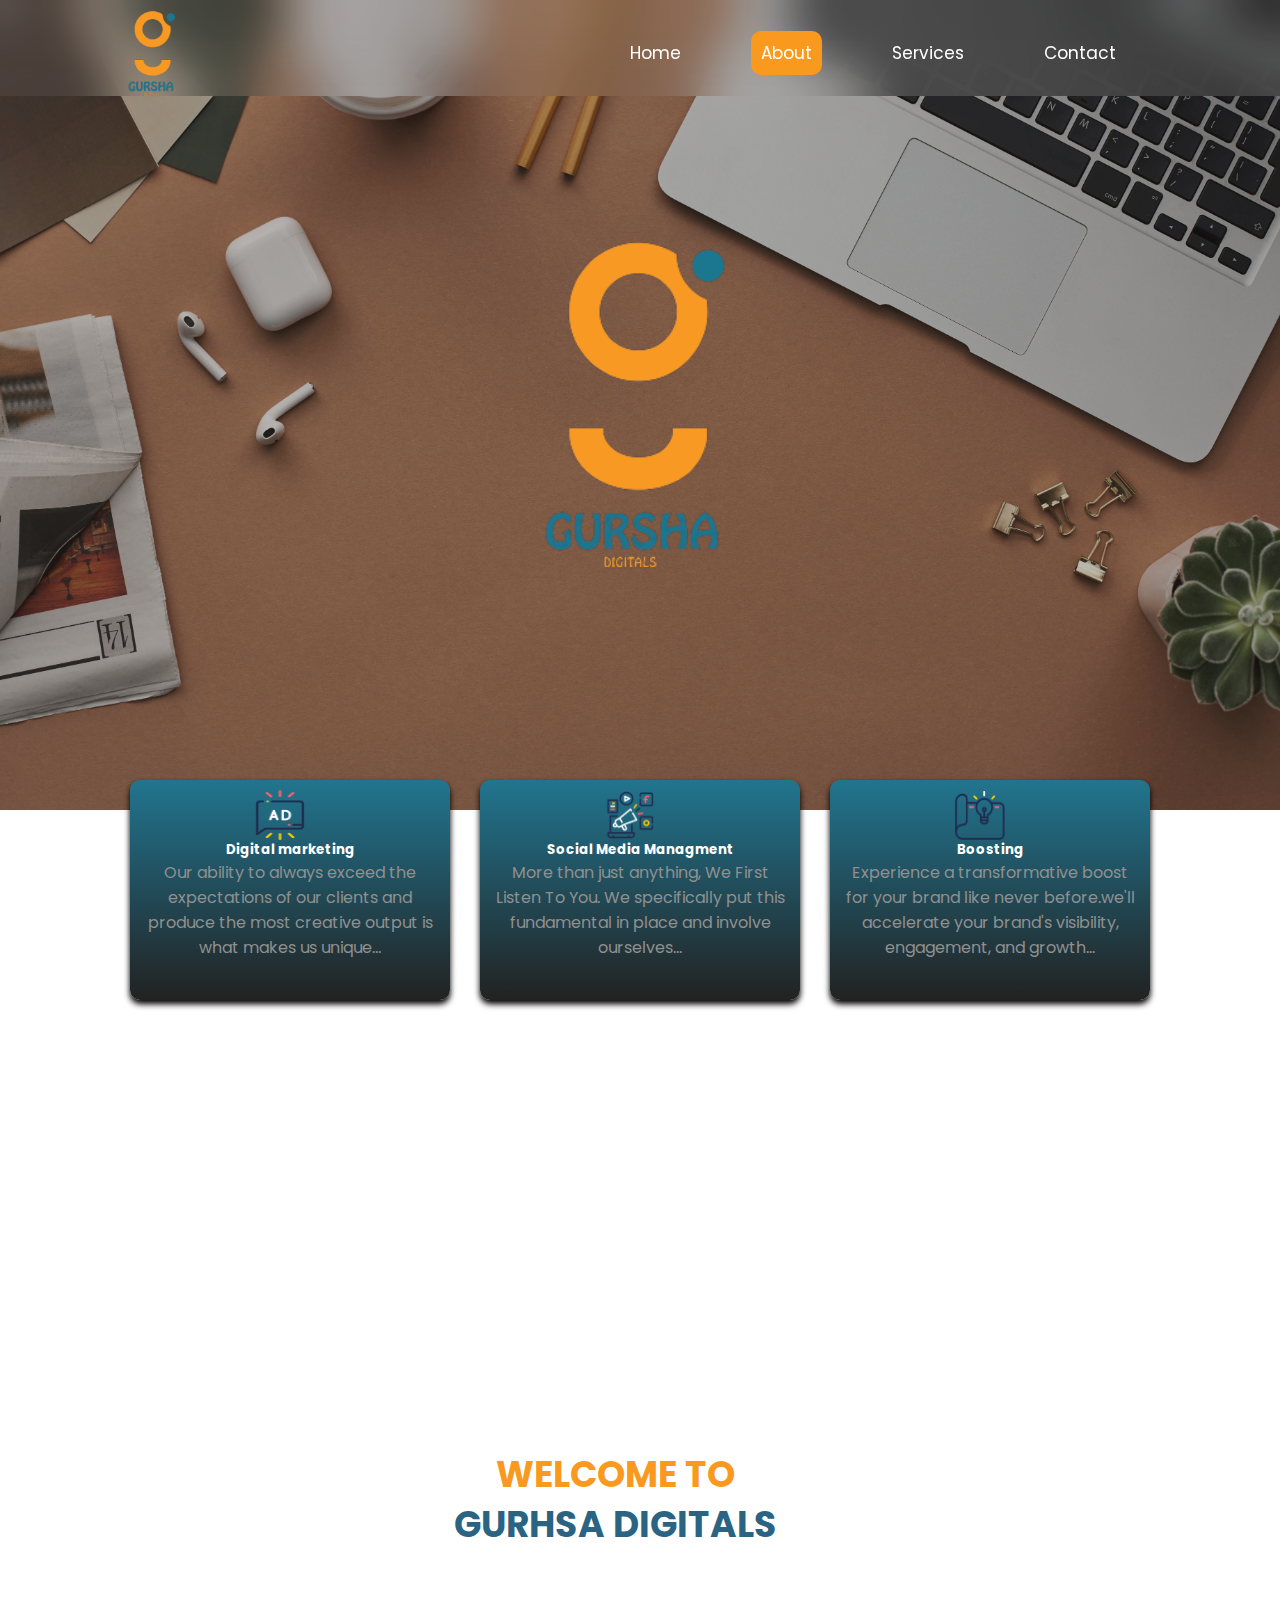
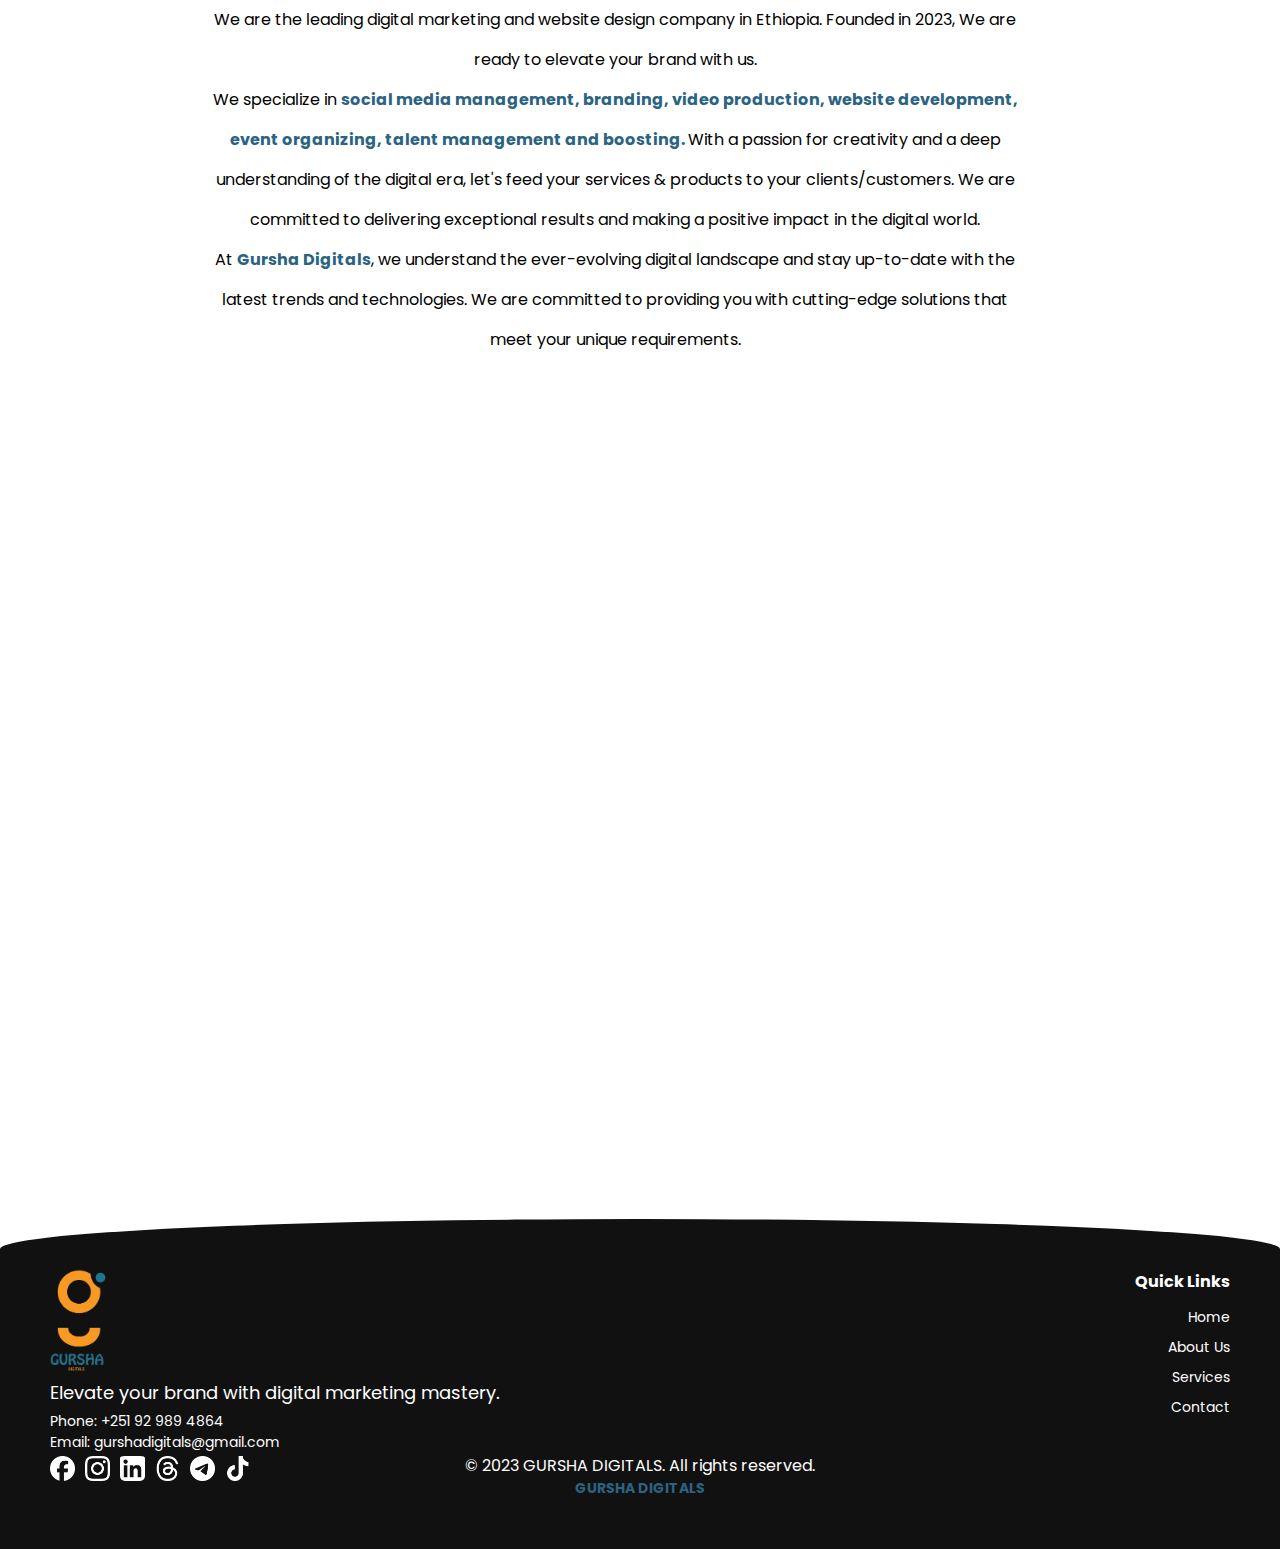
<file: about.html>
<!DOCTYPE html>
<html lang="en">

<head>
    <meta charset="UTF-8">
    <meta name="viewport" content="width=device-width, initial-scale=1.0">
    <title>Gursha Digitals- About Us</title>
    <link rel="icon" href="pics/favicon.ico" type="image/x-icon">
    <link href="https://fonts.googleapis.com/css2?family=Poppins:wght@400;700&display=swap" rel="stylesheet">
    <link rel="stylesheet" href="https://cdnjs.cloudflare.com/ajax/libs/font-awesome/4.7.0/css/font-awesome.min.css" />
    <link rel="stylesheet" href="about.css">
</head>

<body>
    <div class="loading-screen">
        <img src="pics/loading-screen.png" alt="">
    </div>
    <button id="scrollToTopButton"><img src="pics/arrow-up-solid.svg" alt=""></button>
    <div class="wrapper">
        <div class="logo">
            <img src="pics/URSHA_LOGO-removebg-preview.png" alt="">
            <!-- <p>GURSHA DIGITALS</p> -->
        </div>
        <nav class="navbar" id="navbar">

            <input type="checkbox" id="navbar-toggle" class="navbar-toggle">
            <label for="navbar-toggle" class="navbar-toggle-label">
                <span class="navbar-toggle-icon">
                    <span class="hamburger-line"></span>
                    <span class="hamburger-line"></span>
                    <span class="hamburger-line"></span>
                </span>
            </label>
            <ul class="navbar-menu">
                <li><a href="index.html">Home</a></li>
                <li><a id="about" href="about.html">About</a></li>
                <li><a href="service.html">Services</a></li>
                <li><a href="ContactPage.php">Contact</a></li>
            </ul>
        </nav>
        <div class="homepage">

            <div class="introduction">
                <div class="logo2">
                    <img src="pics/URSHA_LOGO-removebg-preview.png" alt="">
                    <p></p>
                </div>
                <!-- <div class="col2">
                    <div class="image">
                        <img src="businessman-getting-late-for-work.svg" alt="">
                    </div>
                </div> -->
            </div>
        </div>

    </div>
    <div class="wrapper2">
        <div class="servicepage">
            <div class="service_collection">
                <div class="digital_marketing services">
                    <div class="image-container">
                        <img src="pics/ad blue.png" alt="Blue Image" class="service_image blue" />
                        <img src="pics/ad white.png" alt="White Image" class="service_image white" />
                    </div>
                    <div class="content">
                        <h5>Digital marketing</h5>
                        <p>Our ability to always exceed the expectations of our clients and produce the most creative
                            output
                            is what makes us unique...</p>

                    </div>

                </div>
                <div class="sm_managment services">
                    <div class="image-container">
                        <img src="pics/social media blue.png" alt="Blue Image" class="service_image blue" />
                        <img src="pics/social media white.png" alt="White Image" class="service_image white" />
                    </div>
                    <div class="content">
                        <h5>Social Media Managment</h5>
                        <p>More than just anything, We First Listen To You. We specifically put this fundamental in
                            place
                            and involve ourselves...</p>

                    </div>

                </div>

                <div class="boosting services">
                    <div class="image-container">
                        <img src="pics/branding blue.png" alt="Blue Image" class="service_image blue" />
                        <img src="pics/branding white.png" alt="White Image" class="service_image white" />
                    </div>
                    <div class="content">
                        <h5>Boosting</h5>
                        <p>Experience a transformative boost for your brand like never before.we'll accelerate your
                            brand's
                            visibility, engagement, and growth...</p>

                    </div>

                </div>

                <div class="production services">
                    <div class="image-container">
                        <img src="pics/photography blue.png" alt="Blue Image" class="service_image blue" />
                        <img src="pics/photography white.png" alt="White Image" class="service_image white" />
                    </div>
                    <div class="content">
                        <h5>Video Production</h5>
                        <p>We have a professional team of photographers who believes in capturing the imagination of
                            audiences...</p>

                    </div>

                </div>

                <div class="web_dev services">
                    <div class="image-container">
                        <img src="pics/CREATIVE SERVICES blue.png" alt="Blue Image" class="service_image blue" />
                        <img src="pics/CREATIVE SERVICES white.png" alt="White Image" class="service_image white" />
                    </div>
                    <div class="content">
                        <h5>Website Development</h5>
                        <p>Our creative teams are comprised of a diverse range of highly specialized talent from web
                            designers, Graphics designers...</p>

                    </div>

                </div>

                <div class="e&t_managment services">
                    <div class="image-container">
                        <img src="pics/digitaL marketing blue.png" alt="Blue Image" class="service_image blue" />
                        <img src="pics/digitaL marketing white.png" alt="White Image" class="service_image white" />
                    </div>
                    <div class="content">
                        <h5>Event and Talent Managment</h5>
                        <p>Our creative teams are comprised of a diverse range of highly specialized talent from web
                            designers, Graphics designers...</p>

                    </div>

                </div>
            </div>
        </div>


        <!-- 
        <div class="wrapper">
            <div class="item1">
                <h1>Welcome to <br> <span > Gursha </span> Digitals </h1>
                <p>We are the leading digital marketing and website design company in Ethiopia. Founded by Naod Yeshiwas in 2020, we take pride in delivering exceptional services that drive success for our clients.</p>            <p>We are the leading digital marketing and website design company in Ethiopia. Founded by Naod Yeshiwas in 2020, we take pride in delivering exceptional services that drive success for our clients.</p>
                <p>Lorem ipsum dolor sit amet consectetur adipisicing elit. Laboriosam illum pariatur, nostrum ex sed at, inventore neque quasi cum minus praesentium? Consectetur iste aliquam at vel deleniti alias provident nobis?</p>
                <p>Lorem ipsum dolor sit amet consectetur adipisicing elit. Voluptate quis, veniam beatae, laboriosam mollitia, assumenda voluptates tempora facilis doloribus itaque et. Voluptatum repellendus neque minima ratione commodi impedit consequatur maxime.</p>
            </div>
        </div> -->
        <div class="container2">
            <div class="text">
                <h1>WELCOME TO <br> <span class="company-name">GURHSA DIGITALS</span></h1>
                <p>We are the leading digital marketing and website design company in Ethiopia. Founded in 2023, We are
                    ready to elevate your brand with us.</p>
                <p>We specialize in <strong>social media management, branding, video production, website development,
                        event
                        organizing, talent management and boosting. </strong>With a passion for creativity and a deep
                    understanding of the digital era, let's feed your services & products to your clients/customers. We
                    are
                    committed to delivering exceptional results and making a positive impact in the digital world.</p>
                <p>At <span class="company-name">Gursha Digitals</span>, we understand the ever-evolving digital
                    landscape
                    and stay up-to-date with the latest trends and technologies. We are committed to providing you with
                    cutting-edge solutions that meet your unique requirements.</p>

            </div>
            <div class="image">

                <!-- <img src="hands-holding-smartphone-social-media-concept.jpg" alt=""> -->
            </div>
        </div>



        <!-- 
        <div class="wrapper2">
            <div class="item2">
                <h1>WE’RE PASSIONATE ABOUT ONLINE SUCCESS</h1>
                <p>We work with well-established companies in Ethiopia that are either willing to take their offline success online or to improve their current online presence to get more customers and build a memorable online brand.</p>
            </div>
            <div class="vision-misson">
            <div class="item3">
                <h2>Vision </h1>
                <p>Our team has been delivering innovative, cost effective and timely solutions that drive the growth of small and medium-sized businesses in Ethiopia. By providing high quality & professionals works and managed by matured processes, we help forward-thinking companies achieve and surpass their business goals. </p>
            </div>
            <div class="item4">
                <h2>Mission </h1>
                <p>Is to deliver a high-end and professional technology to our invaluable clients in their business and always our company is sincerely working hard for showing profit-oriented results to their clients all over Ethiopia. </p>
            </div>
        </div>
        </div> -->
        <div class="container" id="container">
            <div class="header">
                <h1> VISION</h1>
                <p>TO BE THE BEST DIGITAL MARKETERS AND PROMOTERS IN AFRICA</p>
            </div>

            <div class="vision">
                <h1>MISSION</h1>
                <p>IS TO BUILD YOUR DIGITAL PRESENCE AND CREATE LOYAL CUSTOMERS ON THE DIGITAL
                    MARKETING TO YOUR COMPANY </p>
            </div>

            <div class="mission">
                <h1>VALUE</h1>
                <p>WE PUT OUR CLIENT FIRST
                    WE ARE TRANSPARENT FOR OUR WORK WE REMAIN AS HEAD OF THE DIGITAL MARKETING SECTOR. </p>
            </div>
        </div>




    </div>

    <footer class="black-footer">
        <div class="footer-left">
            <img src="pics/URSHA_LOGO-removebg-preview.png" alt="">
            <p class="company-quote">Elevate your brand with digital marketing mastery.</p>
            <p class="phone-number">Phone: +251 92 989 4864 <br>Email:  gurshadigitals@gmail.com</p>
            <div class="social-icons">
                <a class="social-container">
                    <img src="pics/Platform=Facebook, Color=Negative.png" alt="Facebook" class="social_image blue">
                    <img src="pics/Platform=Facebook, Color=white.svg" alt="Facebook" class="social_image white">
                </a>
                <a class="social-container">
                    <img src="pics/Platform=Instagram, Color=Negative.png" alt="Instagram" class="social_image blue">
                    <img src="pics/Instagram white.png" alt="Instagram" class="social_image white">
                </a>
                <a class="social-container">
                    <img src="pics/Platform=LinkedIn, Color=Negative.png" alt="LinkedIn" class="social_image blue">
                    <img src="pics/Platform=LinkedIn, Color=white.png" alt="LinkedIn" class="social_image white">
                </a>
               
                <a class="threads social-container">
                    <img src="pics/Platform=Threads, Color=Negative.png" alt="Threads" class="social_image blue">
                    <img src="pics/Platform=Threads, Color=white.png" alt="Threads" class="social_image white">
                </a>
                <a class="social-container">
                    <img src="pics/Platform=Telegram, Color=Negative.png" alt="Telegram" class="social_image blue">
                    <img src="pics/Platform=Telegram, Color=white.png" alt="Telegram" class="social_image white">
                </a>
                <a class="social-container">
                    <img src="pics/Platform=TikTok, Color=Negative.png" alt="tiktok" class="social_image blue">
                    <img src="pics/Platform=TikTok, Color=white.png" alt="toktok" class="social_image white">
                </a>
            </div>
        </div>
        <div class="footer-right">
            <h3 class="quick-links-title">Quick Links</h3>
            <ul class="quick-links">
                <li><a href="index.html">Home</a></li>
                <li><a href="about.html">About Us</a></li>
                <li><a href="service.html">Services</a></li>
                <li><a href="ContactPage.php">Contact</a></li>
            </ul>
        </div>
        <div class="footer-bottom">
            <p class="copyright">&copy; 2023 GURSHA DIGITALS. All rights reserved.</p>
            <p class="company-name">GURSHA DIGITALS</p>
        </div>
    </footer>


</body>
<script>
    window.addEventListener('load', function () {
        var loadingScreen = document.querySelector('.loading-screen');
        loadingScreen.classList.add('hidden');
        document.body.style.overflow = 'auto';
    });

    document.addEventListener("DOMContentLoaded", function() {
    const scrollToTopButton = document.getElementById("scrollToTopButton");

    // Show the button when user scrolls down 100px
    window.addEventListener("scroll", function() {
        if (document.body.scrollTop > 100 || document.documentElement.scrollTop > 100) {
            scrollToTopButton.style.display = "block";
        } else {
            scrollToTopButton.style.display = "none";
        }
    });

    // Scroll to the top when the button is clicked
    scrollToTopButton.addEventListener("click", function() {
        document.body.scrollTop = 0; // For Safari
        document.documentElement.scrollTop = 0; // For Chrome, Firefox, IE, and Opera
    });
});


    const navbarToggle = document.getElementById('navbar-toggle');
    const navbarToggleLabel = document.querySelector('.navbar-toggle-label');

    navbarToggle.addEventListener('change', function () {
        if (this.checked) {
            navbarToggleLabel.classList.add('active');
        } else {
            navbarToggleLabel.classList.remove('active');
        }
    });

    window.addEventListener('scroll', function () {
        var menu = document.getElementById('navbar');
        var scrollPosition = window.scrollY;

        if (scrollPosition > 450) { // Change the value to the desired scroll position
            menu.classList.add('scrolled');
        } else {
            menu.classList.remove('scrolled');
        }
    });

    const serviceElements = document.querySelectorAll('.services');

    // Define the options for the Intersection Observer
    const options = {
        root: null,
        rootMargin: '0px',
        threshold: 0.2 // Adjust the threshold as needed
    };

    // Create an Intersection Observer instance
    const observer = new IntersectionObserver((entries, observer) => {
        entries.forEach((entry, index) => {
            if (entry.isIntersecting) {
                setTimeout(() => {
                    entry.target.classList.add('animate');
                }, index * 200); // Adjust the delay time as needed
                observer.unobserve(entry.target); // Stop observing once animated
            }
        });
    }, options);

    // Observe each service element
    serviceElements.forEach((element) => {
        observer.observe(element);
    });
    const observer2 = new IntersectionObserver(entries => {
        entries.forEach(entry => {
            if (entry.isIntersecting) {
                entry.target.classList.add("show");
            }
        });
    });

    observer2.observe(document.getElementById("container"));
</script>

</html>
</file>
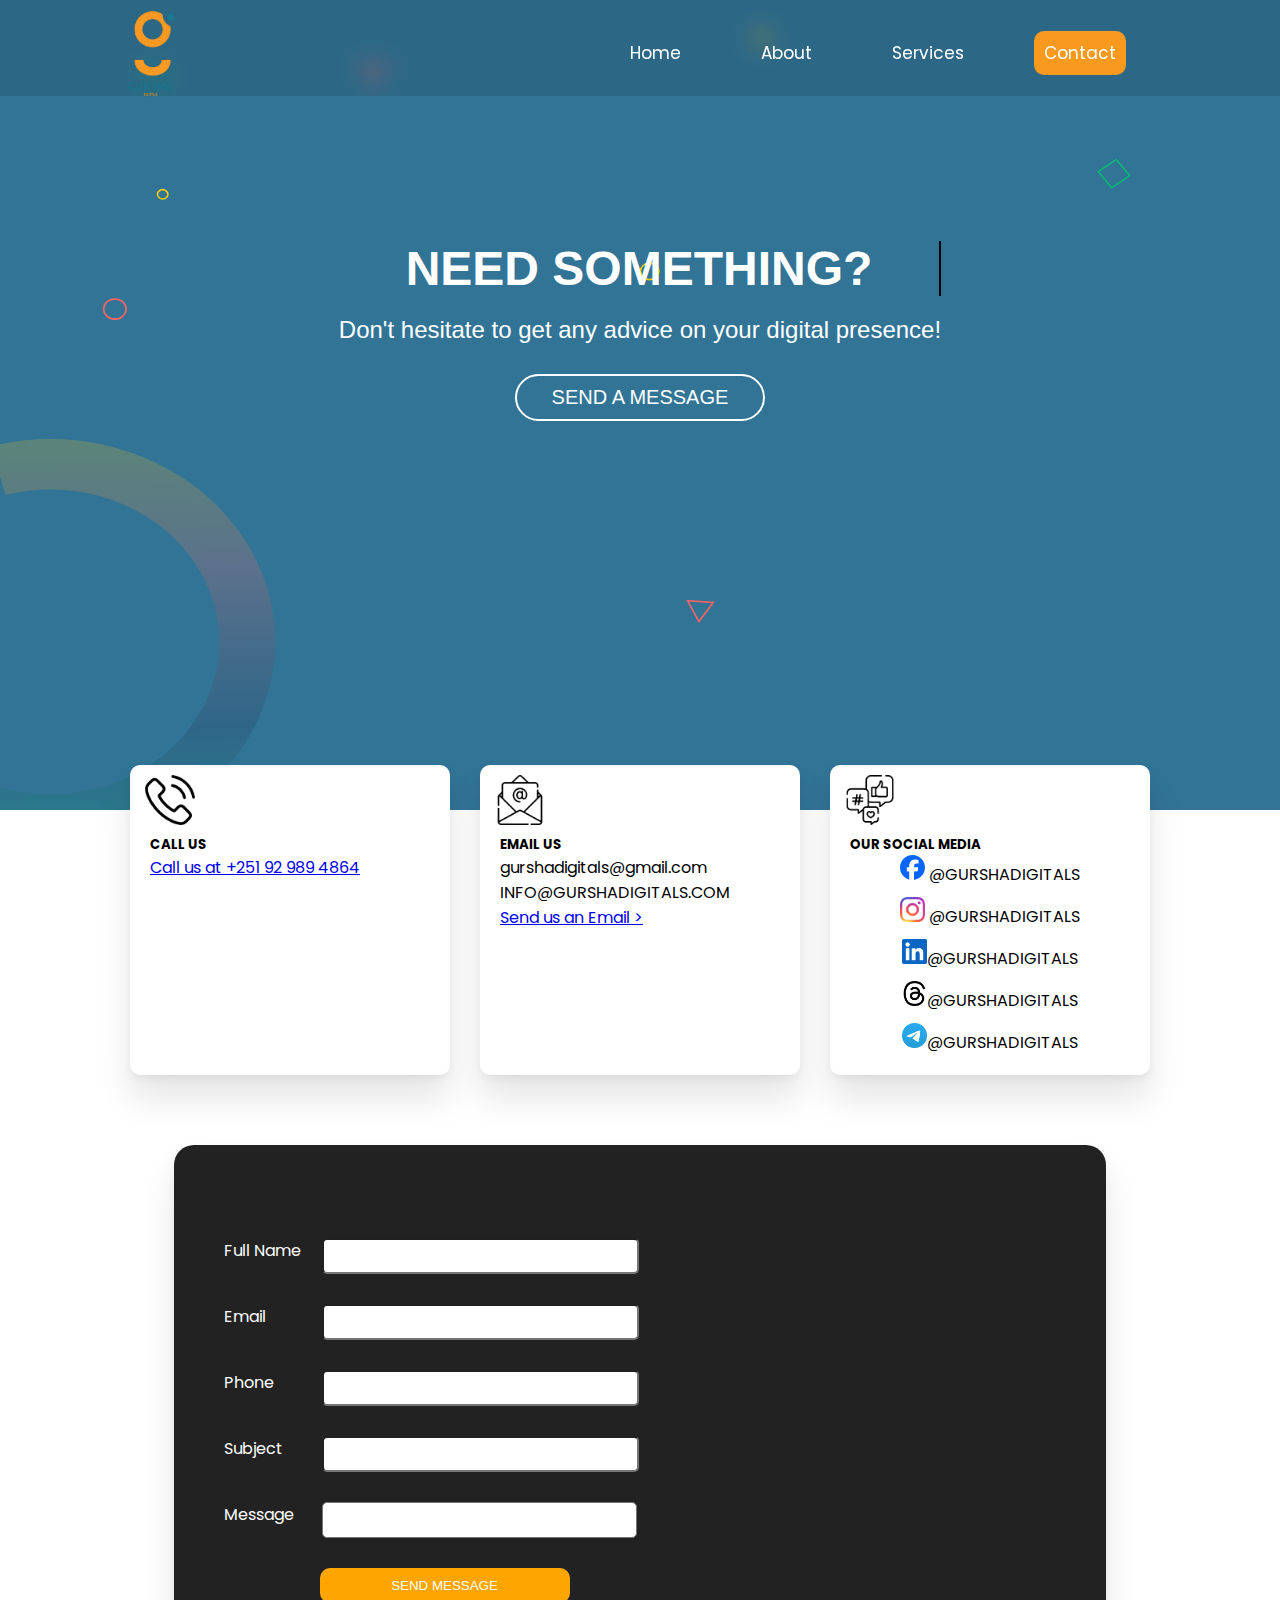
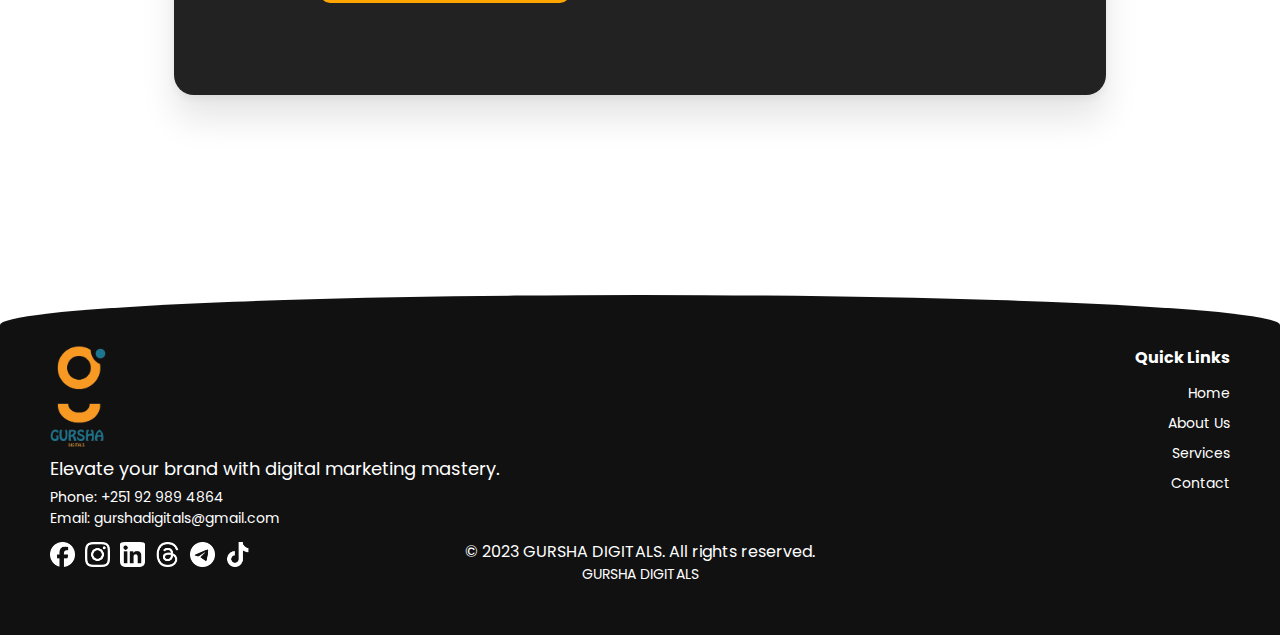
<file: ContactPage.html>
<!DOCTYPE html>
<html lang="en">

<head>
    <meta charset="UTF-8">
    <meta name="viewport" content="width=device-width, initial-scale=1.0">
    <title>Gursha Digitals- Contact</title>
    <link rel="icon" href="pics/favicon.ico" type="image/x-icon">
    <link href="https://fonts.googleapis.com/css2?family=Poppins:wght@400;700&display=swap" rel="stylesheet">
    <link rel="stylesheet" href="https://cdnjs.cloudflare.com/ajax/libs/font-awesome/4.7.0/css/font-awesome.min.css" />
    <link rel="stylesheet" href="ContactPage.css">
</head>

<body>
    <div class="loading-screen">
        <img src="pics/loading-screen.png" alt="">
    </div>
    <button id="scrollToTopButton"><img src="pics/arrow-up-solid.svg" alt=""></button>
    <div class="homepage">
        <div class="logo">
            <img src="pics/URSHA_LOGO-removebg-preview.png" alt="">
            <p></p>
        </div>
        <nav class="navbar" id="navbar">

            <input type="checkbox" id="navbar-toggle" class="navbar-toggle">
            <label for="navbar-toggle" class="navbar-toggle-label">
                <span class="navbar-toggle-icon">
                    <span class="hamburger-line"></span>
                    <span class="hamburger-line"></span>
                    <span class="hamburger-line"></span>
                </span>
            </label>
            <ul class="navbar-menu">
                <li><a href="index.html">Home</a></li>
                <li><a href="about.html">About</a></li>
                <li><a href="service.html">Services</a></li>
                <li><a id="contact" href="ContactPage.html">Contact</a></li>
            </ul>
        </nav>
        <div class="introduction">
            <div class="quote-section">
                <h1>NEED SOMETHING?</h1>
                <p>Don't hesitate to get any advice on your digital presence!</p>
                <button onclick="window.location.href = '#contactForm';"> SEND A MESSAGE</button>
            </div>
        </div>
    </div>
    <div class="servicepage">
        <div class="service_collection">
            <div class="digital_marketing services">
                <div class="image-container">
                    <img src="pics/phone-call.png" alt="">
                </div>
                <div class="content">
                    <h5>CALL US</h5>
                    <a href="tel:+251929894864">Call us at +251 92 989 4864 </a>
                </div>

            </div>
            <div class="sm_managment services">
                <div class="image-container">
                    <img src="pics/email.png" alt="">
                </div>
                <div class="content">
                    <h5>EMAIL US</h5>
                    <p>gurshadigitals@gmail.com</p>
                    <p>INFO@GURSHADIGITALS.COM</p>
                    <a href="mailto:gurshadigitals@gmail.com">Send us an Email ></a>

                </div>

            </div>

            <div class="boosting services">
                <div class="image-container">
                    <img src="pics/social-media.png" alt="">
                </div>
                <div class="content">
                    <h5>OUR SOCIAL MEDIA</h5>
                    <div class="social-icons">
                        <a href=""><img src="pics/Platform=Facebook, Color=white.svg" alt="Facebook">
                            @GURSHADIGITALS</a>
                        <a href=""><img src="pics/Instagram white.png" alt="Instagram"> @GURSHADIGITALS</a>
                        <a href=""><img src="pics/Platform=LinkedIn, Color=white.png" alt="LinkedIn">@GURSHADIGITALS</a>
                        <a href=""><img src="pics/Platform=Threads, Color=white.png" alt="Threads">@GURSHADIGITALS
                        </a>
                        <a href="">
                            <img src="pics/Platform=Telegram, Color=white.png" alt="Telegram">@GURSHADIGITALS
                        </a>
                    </div>

                </div>

            </div>



        </div>
    </div>
    <div class="contactform">
        <form id="contactForm">
            <div class="name">
                <label for="name">Full Name </label>
                <input type="text" id="name" required>
            </div>
            <div class="email">
                <label for="email">Email </label>
                <input type="email" id="email" required>
            </div>
            <div class="phone">
                <label for="phone">Phone </label>
                <input type="tel" id="phone" required>
            </div>
            <div class="subject">
                <label for="subject">Subject</label>
                <input type="text" id="subject">
            </div>
            <div class="message">
                <label for="message">Message </label>
                <textarea id="message" required></textarea>
            </div>
            <button type="submit">SEND MESSAGE</button>
        </form>
        <iframe
            src="https://www.google.com/maps/embed?pb=!1m18!1m12!1m3!1d3940.7926580698763!2d38.76064467785033!3d8.991217766574596!2m3!1f0!2f0!3f0!3m2!1i1024!2i768!4f13.1!3m3!1m2!1s0x164b85cef5ab402d%3A0x5df85d306f016ee1!2sXQR8%2BF6J%2C%20Addis%20Ababa!5e0!3m2!1sen!2set!4v1699700863830!5m2!1sen!2set"
            width="600" height="450" style="border:0;" allowfullscreen="" loading="lazy"
            referrerpolicy="no-referrer-when-downgrade"></iframe>
    </div>

    <footer class="black-footer">
        <div class="footer-left">
            <img src="pics/URSHA_LOGO-removebg-preview.png" alt="">
            <p class="company-quote">Elevate your brand with digital marketing mastery.</p>
            <p class="phone-number">Phone: +251 92 989 4864 <br>Email: gurshadigitals@gmail.com</p>
            <div class="social-icons">
                <a class="social-container">
                    <img src="pics/Platform=Facebook, Color=Negative.png" alt="Facebook" class="social_image blue">
                    <img src="pics/Platform=Facebook, Color=white.svg" alt="Facebook" class="social_image white">
                </a>
                <a class="social-container">
                    <img src="pics/Platform=Instagram, Color=Negative.png" alt="Instagram" class="social_image blue">
                    <img src="pics/Instagram white.png" alt="Instagram" class="social_image white">
                </a>
                <a class="social-container">
                    <img src="pics/Platform=LinkedIn, Color=Negative.png" alt="LinkedIn" class="social_image blue">
                    <img src="pics/Platform=LinkedIn, Color=white.png" alt="LinkedIn" class="social_image white">
                </a>

                <a class="threads social-container">
                    <img src="pics/Platform=Threads, Color=Negative.png" alt="Threads" class="social_image blue">
                    <img src="pics/Platform=Threads, Color=white.png" alt="Threads" class="social_image white">
                </a>
                <a class="social-container">
                    <img src="pics/Platform=Telegram, Color=Negative.png" alt="Telegram" class="social_image blue">
                    <img src="pics/Platform=Telegram, Color=white.png" alt="Telegram" class="social_image white">
                </a>
                <a class="social-container">
                    <img src="pics/Platform=TikTok, Color=Negative.png" alt="tiktok" class="social_image blue">
                    <img src="pics/Platform=TikTok, Color=white.png" alt="toktok" class="social_image white">
                </a>
            </div>
        </div>
        <div class="footer-right">
            <h3 class="quick-links-title">Quick Links</h3>
            <ul class="quick-links">
                <li><a href="index.html">Home</a></li>
                <li><a href="about.html">About Us</a></li>
                <li><a href="service.html">Services</a></li>
                <li><a href="ContactPage.html">Contact</a></li>
            </ul>
        </div>
        <div class="footer-bottom">
            <p class="copyright">&copy; 2023 GURSHA DIGITALS. All rights reserved.</p>
            <p class="company-name">GURSHA DIGITALS</p>
        </div>
    </footer>
</body>
<script>
    window.addEventListener('scroll', function () {
        var menu = document.getElementById('navbar');
        var scrollPosition = window.scrollY;

        if (scrollPosition > 450) { // Change the value to the desired scroll position
            menu.classList.add('scrolled');
        } else {
            menu.classList.remove('scrolled');
        }
    });


    window.addEventListener('load', function () {
        var loadingScreen = document.querySelector('.loading-screen');
        loadingScreen.classList.add('hidden');
        document.body.style.overflow = 'auto';
    });

    document.addEventListener("DOMContentLoaded", function () {
        const scrollToTopButton = document.getElementById("scrollToTopButton");

        // Show the button when user scrolls down 100px
        window.addEventListener("scroll", function () {
            if (document.body.scrollTop > 100 || document.documentElement.scrollTop > 100) {
                scrollToTopButton.style.display = "block";
            } else {
                scrollToTopButton.style.display = "none";
            }
        });

        // Scroll to the top when the button is clicked
        scrollToTopButton.addEventListener("click", function () {
            document.body.scrollTop = 0; // For Safari
            document.documentElement.scrollTop = 0; // For Chrome, Firefox, IE, and Opera
        });
    });


    const navbarToggle = document.getElementById('navbar-toggle');
    const navbarToggleLabel = document.querySelector('.navbar-toggle-label');

    navbarToggle.addEventListener('change', function () {
        if (this.checked) {
            navbarToggleLabel.classList.add('active');
        } else {
            navbarToggleLabel.classList.remove('active');
        }
    });
</script>
<script>
    document.getElementById('contactForm').addEventListener('submit', function (e) {
        e.preventDefault();

        // Capture form values (for example)
        const name = document.getElementById('name').value;
        const email = document.getElementById('email').value;
        // ... capture other fields ...

        // Here you would typically send the form data to a server-side script
        // to handle the email sending.
        alert('Form submitted! You would typically send this data to a server to process.');
    });

</script>
<!-- <?php
// Sender and recipient information
$to = 'recipient@example.com';  // Replace with the recipient email address
$subject = $_POST['subject'];
$message = $_POST['message'];
$headers = "From: ".$_POST['email']."\r\n";
$headers .= "Reply-To: ".$_POST['email']."\r\n";
$headers .= "Content-type: text/html\r\n";

// Send the email
if (mail($to, $subject, $message, $headers)) {
    echo 'Email sent!';
} else {
    echo 'Email could not be sent.';
}
?> -->

</html>
</file>
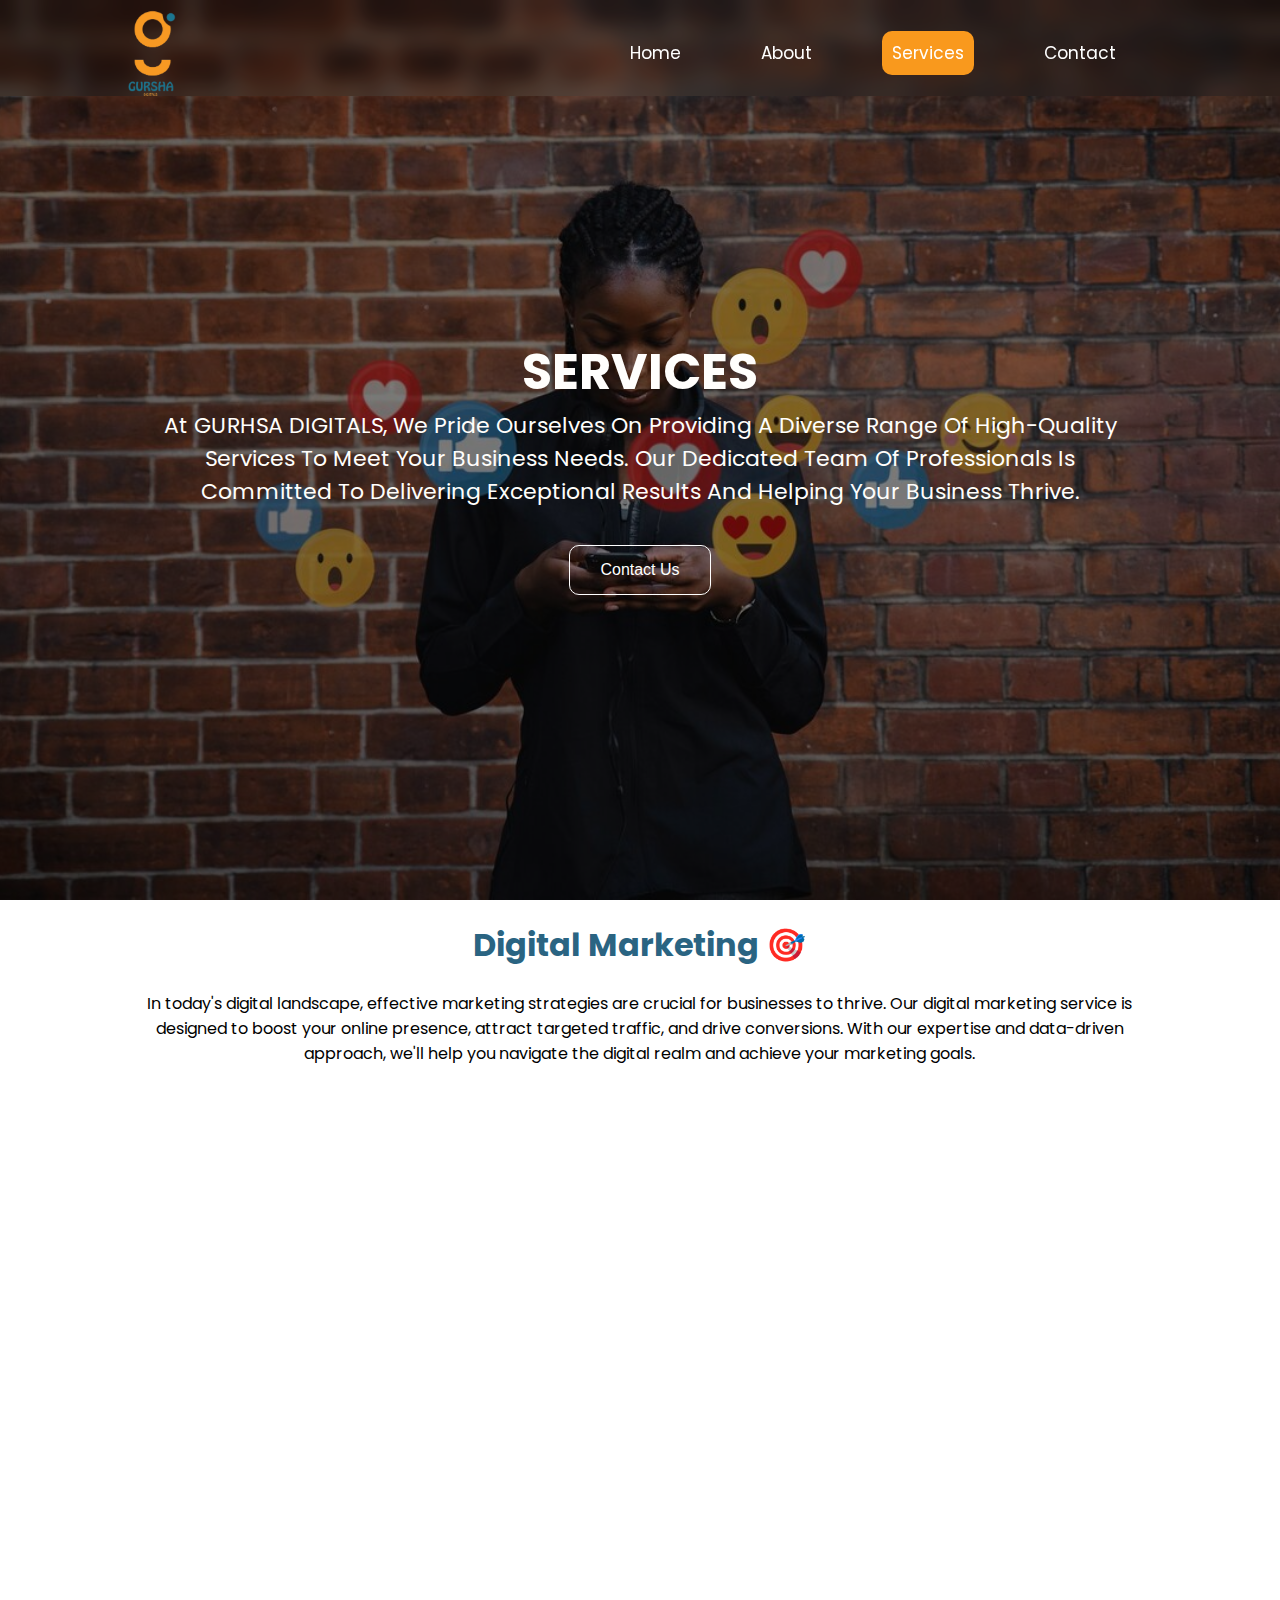
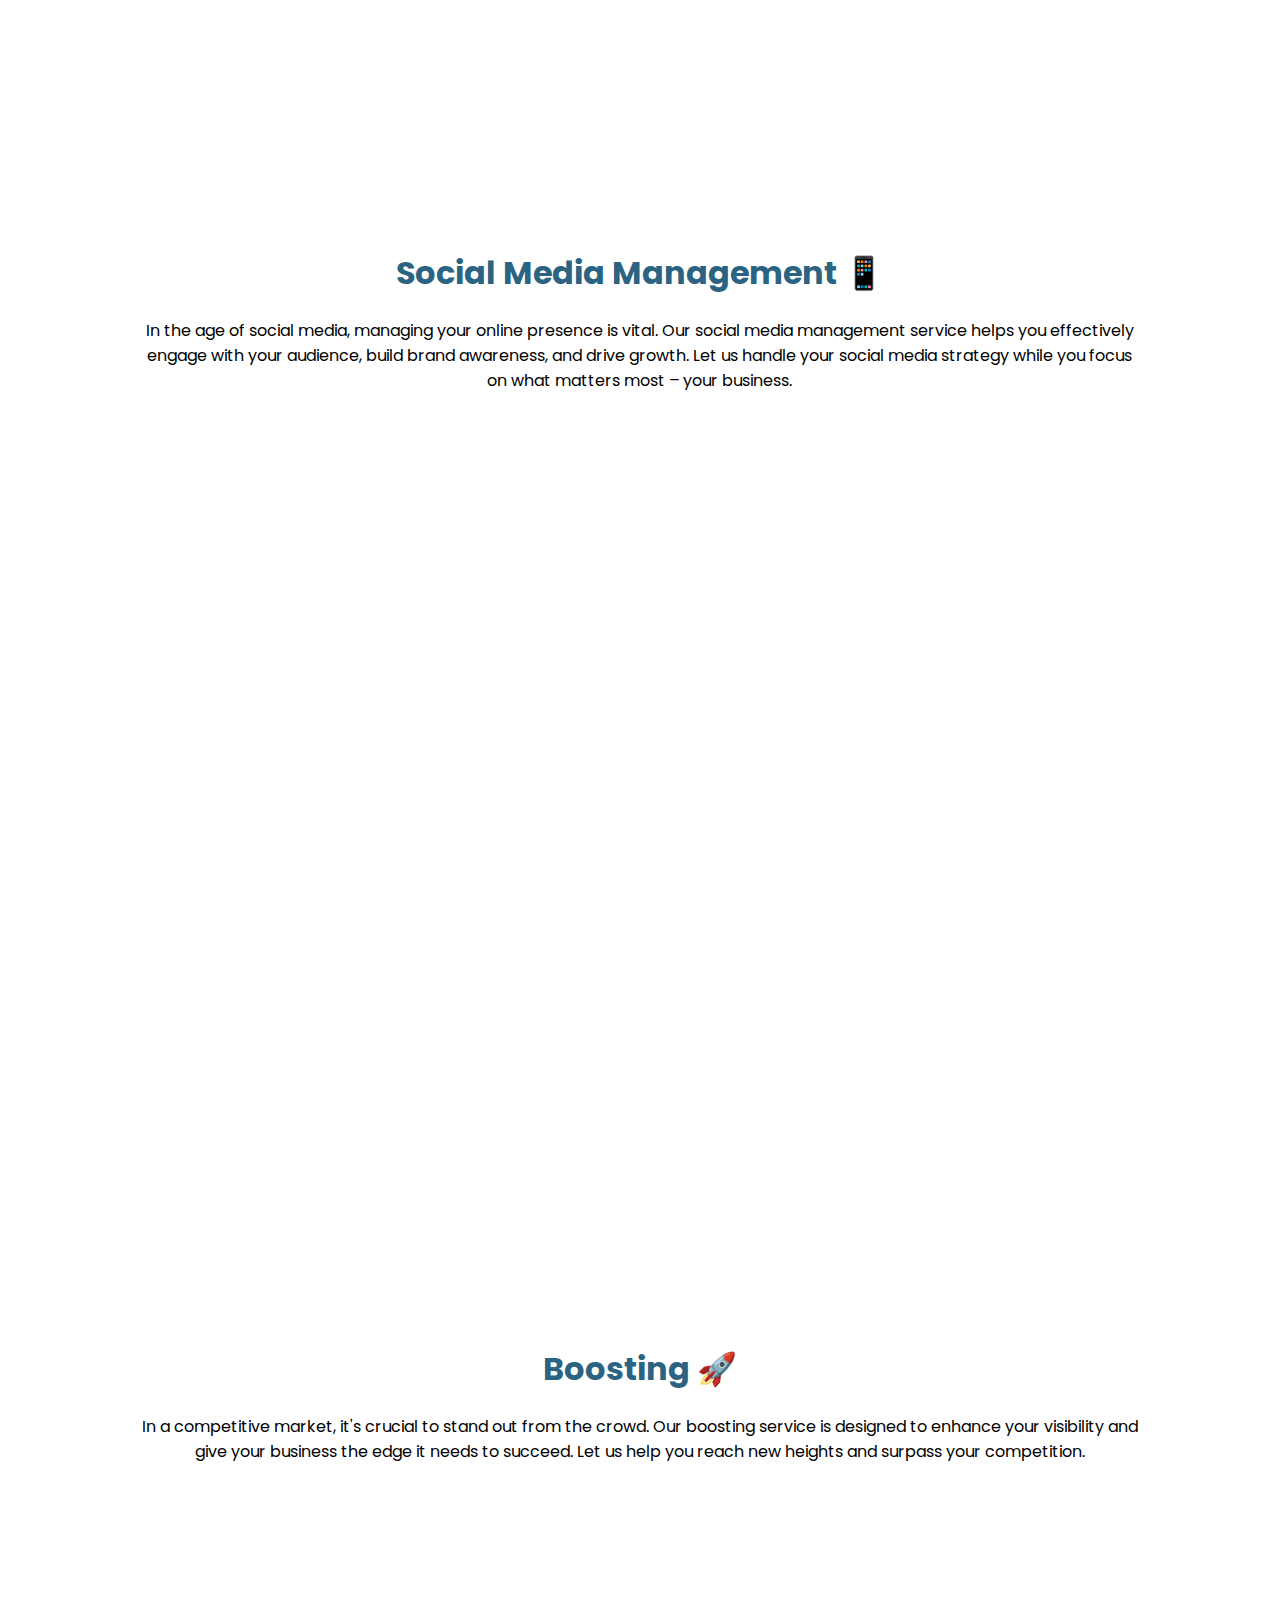
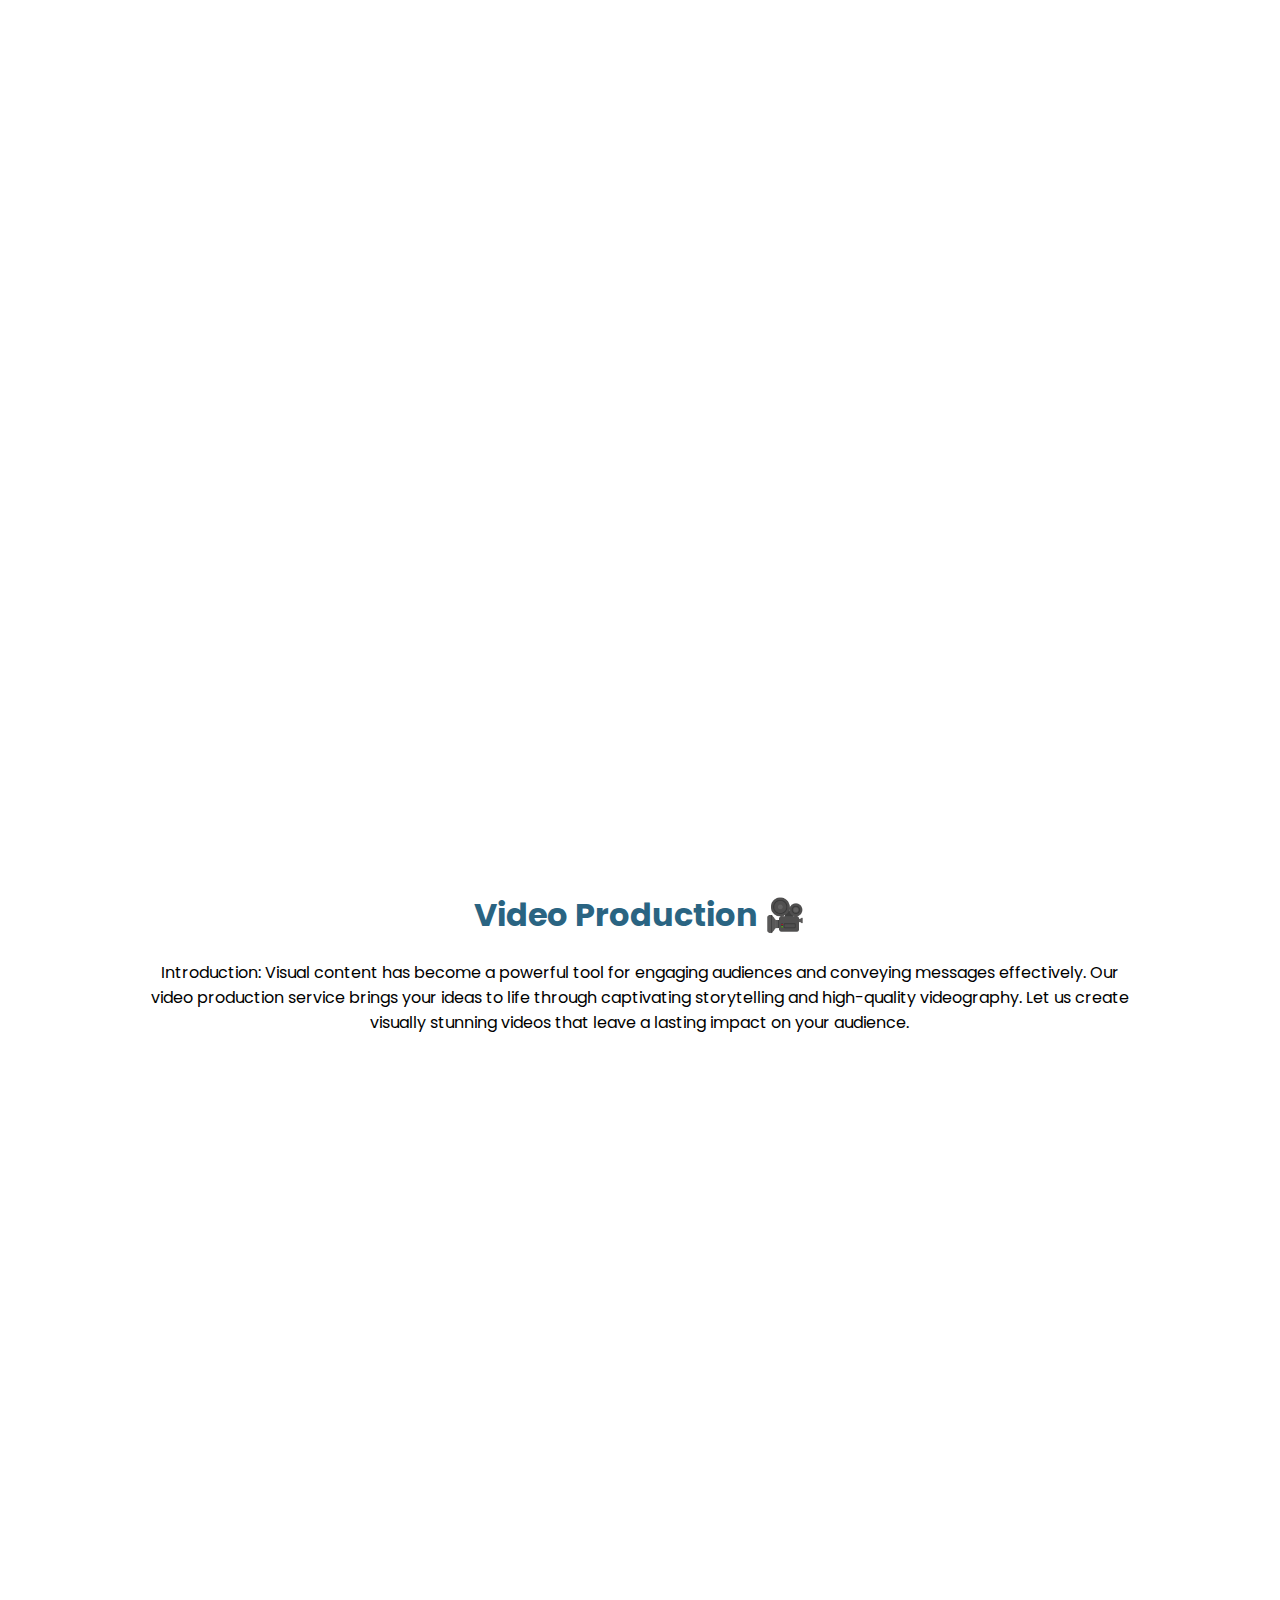
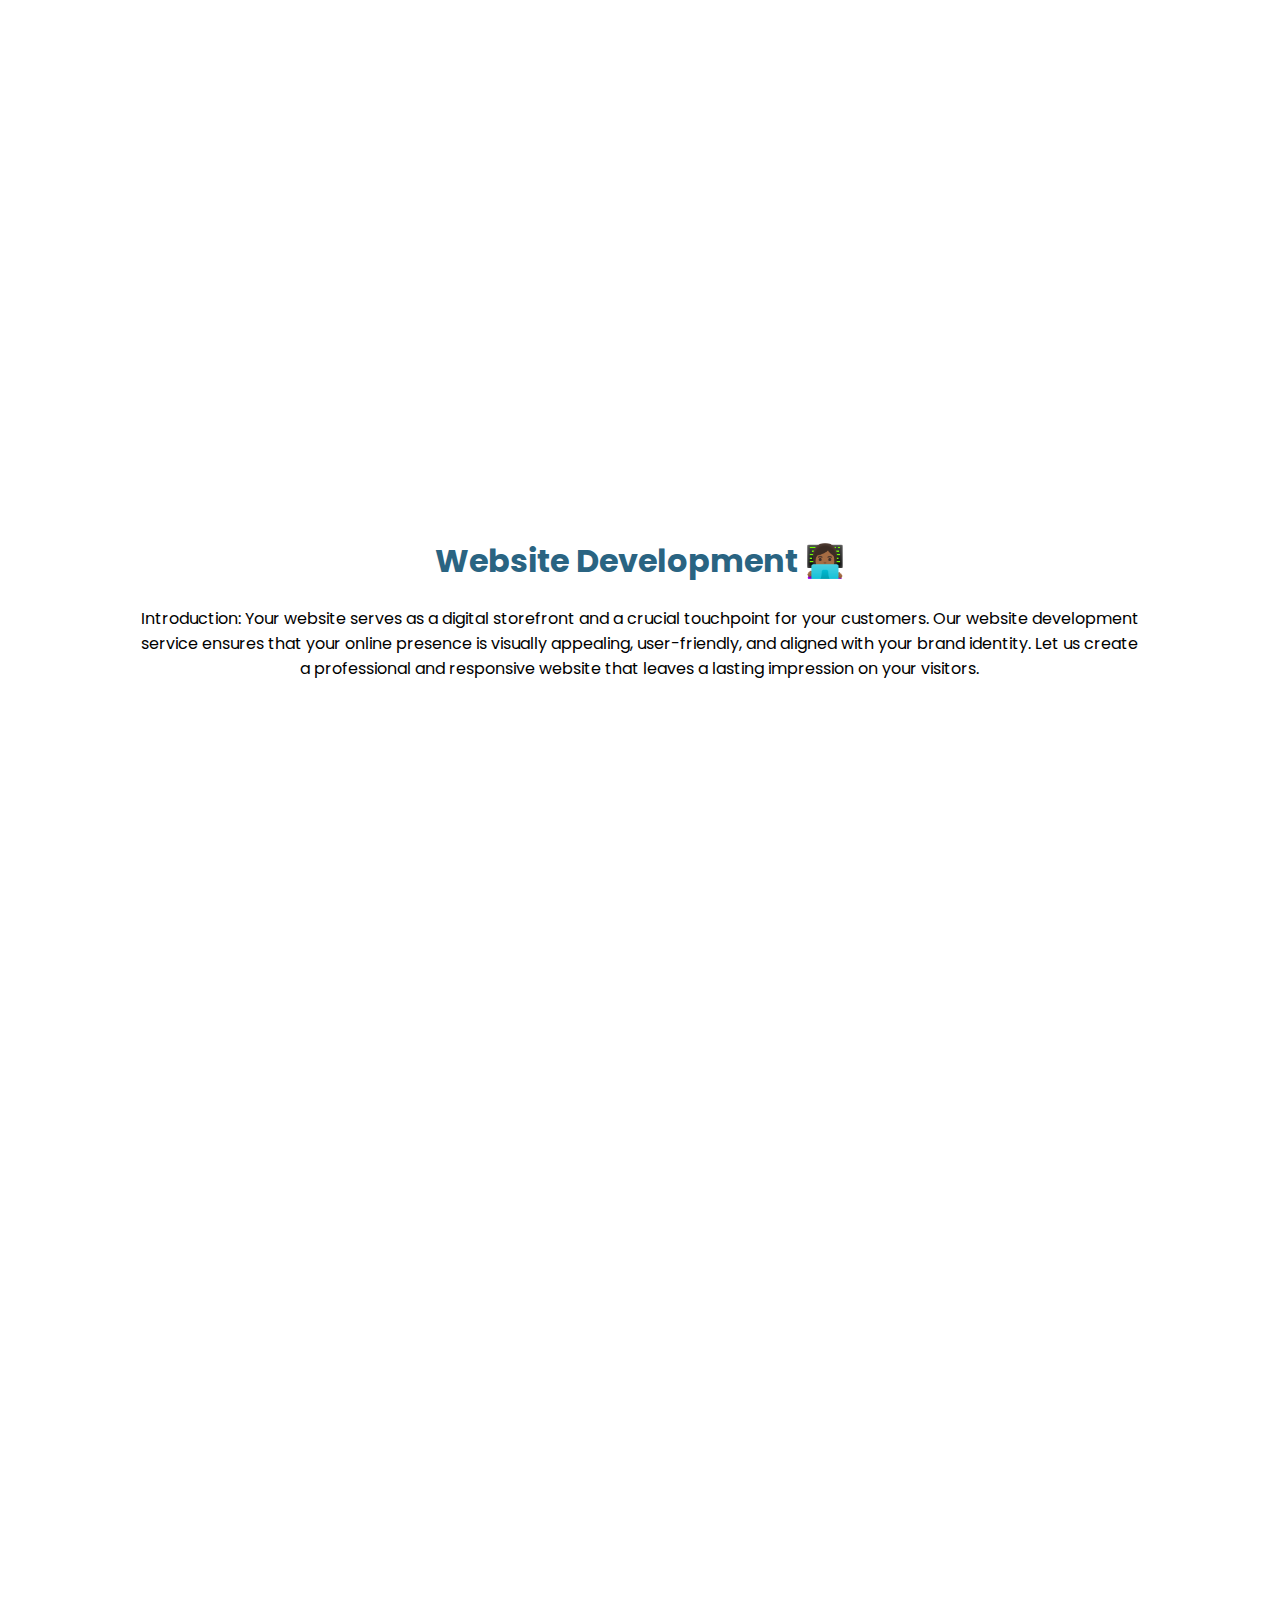
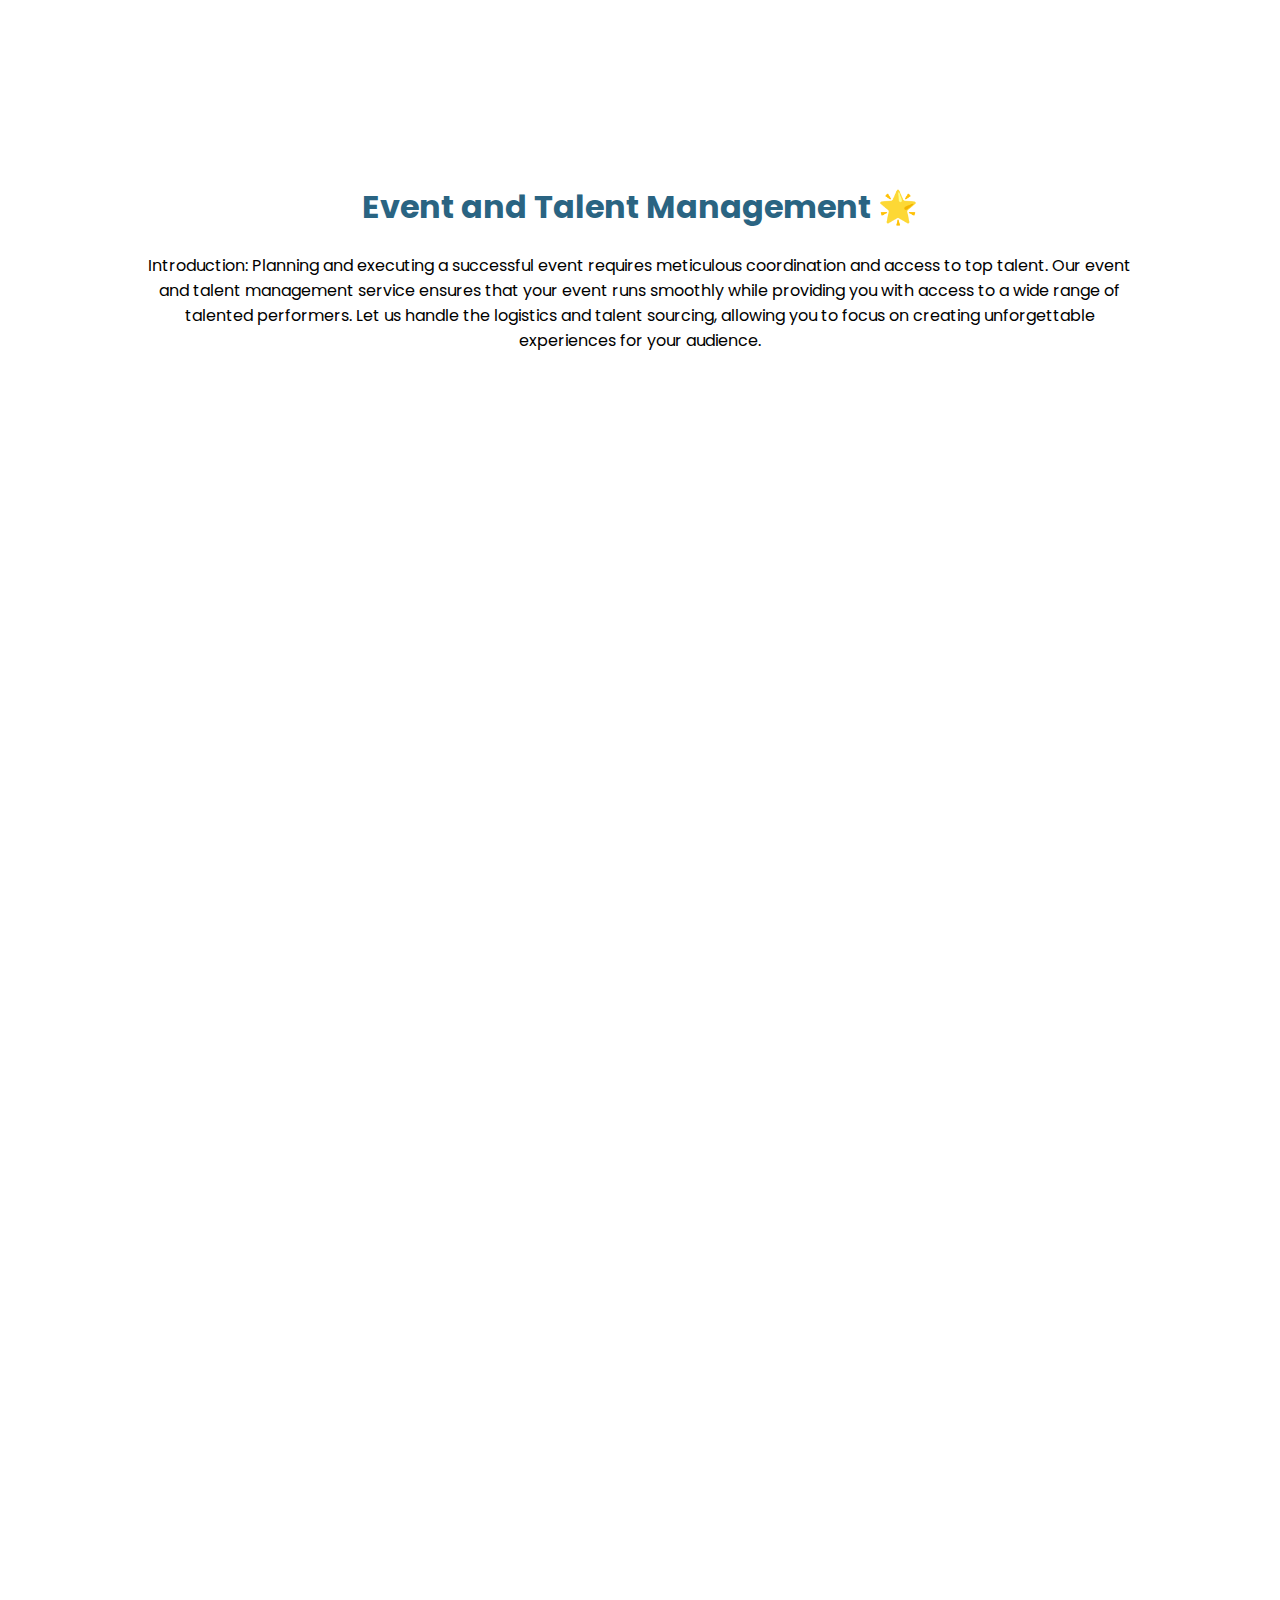
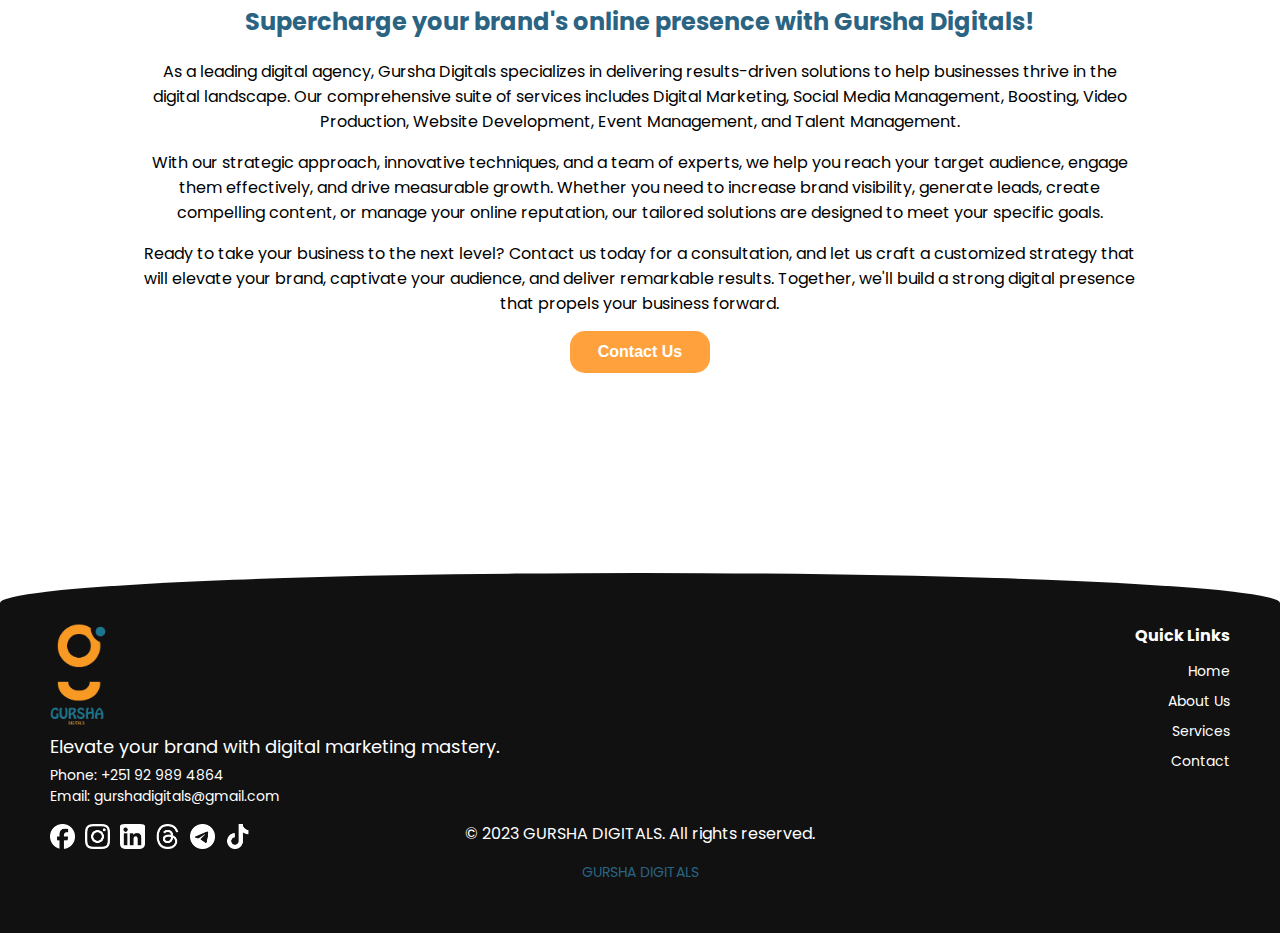
<file: service.html>
<!DOCTYPE html>
<html lang="en">

<head>
    <meta charset="UTF-8">
    <meta name="viewport" content="width=device-width, initial-scale=1.0">
    <link href="https://fonts.googleapis.com/css2?family=Poppins:wght@400;700&display=swap" rel="stylesheet">
    <link rel="stylesheet" href="https://cdnjs.cloudflare.com/ajax/libs/font-awesome/4.7.0/css/font-awesome.min.css" />
    <link rel="stylesheet" href="service.css">
    <title>Gursha Digitals- Services</title>
    <link rel="icon" href="pics/favicon.ico" type="image/x-icon">
</head>

<body>
    <div class="loading-screen">
        <img src="pics/loading-screen.png" alt="">
    </div>
    <button id="scrollToTopButton"><img src="pics/arrow-up-solid.svg" alt=""></button>
    <div class="wrapper">
        <div class="logo">
            <img src="pics/URSHA_LOGO-removebg-preview.png" alt="">
            <p></p>
        </div>
        <nav class="navbar" id="navbar">

            <input type="checkbox" id="navbar-toggle" class="navbar-toggle">
            <label for="navbar-toggle" class="navbar-toggle-label">
                <span class="navbar-toggle-icon">
                    <span class="hamburger-line"></span>
                    <span class="hamburger-line"></span>
                    <span class="hamburger-line"></span>
                </span>
            </label>
            <ul class="navbar-menu">
                <li><a href="index.html">Home</a></li>
                <li><a href="about.html">About</a></li>
                <li><a id="service" href="service.html">Services</a></li>
                <li><a href="ContactPage.php">Contact</a></li>
            </ul>
        </nav>
        <div class="homepage">
            <div class="introduction">
                <div class="col1">
                    <h1>Services</h1>
                    <h5>At GURHSA DIGITALS, we pride ourselves on providing a diverse range of high-quality services to
                        meet your business needs. Our dedicated team of professionals is committed to delivering
                        exceptional
                        results and helping your business thrive. </h5>
                    <div class="buttons">
                        <button onclick="window.location.href = 'ContactPage.html';" class="request_btn">Contact
                            Us</button>
                    </div>
                </div>
                <!-- <div class="col2">
                    <div class="image">
                        <img src="online-business-marketing.svg" alt="">
                    </div>
                </div> -->
            </div>
        </div>
    </div>
    <div class="wrapper2">
        <div class="total-information">
            <div class="digital-marketing info">
                <h1>Digital Marketing 🎯</h1>
                <p>In today's digital landscape, effective marketing strategies are crucial for businesses to thrive.
                    Our
                    digital marketing service is designed to boost your online presence, attract targeted traffic, and
                    drive
                    conversions. With our expertise and data-driven approach, we'll help you navigate the digital realm
                    and
                    achieve your marketing goals.</p>
                <div class="notes">
                    <div class="DM1 note">
                        <h4>Comprehensive analysis</h4>
                        <p>We'll conduct a thorough analysis of your business, target audience, and competitors to gain
                            valuable insights that will shape our digital marketing strategy.</p>
                    </div>
                    <div class="DM2 note">
                        <h4>Customized strategy development</h4>
                        <p>Based on the analysis, we'll develop a customized digital marketing strategy tailored to your
                            unique needs and goals.</p>
                    </div>
                    <div class="DM3 note">
                        <h4>Implementation of tactics</h4>
                        <p>We'll utilize a range of tactics, including search engine optimization (SEO), social media
                            marketing, content creation, email marketing, and online advertising, to maximize your
                            online
                            visibility and engage your target audience.</p>
                    </div>
                    <div class="DM4 note">
                        <h4>Detailed reporting</h4>
                        <p>We'll provide you with regular reports, analyzing key metrics and providing insights into the
                            progress and impact of our digital marketing efforts. </p>
                    </div>
                </div>
            </div>

            <div class="Social-Media-Management info">
                <h1>Social Media Management 📱</h1>
                <p>In the age of social media, managing your online presence is vital. Our social media management
                    service
                    helps you effectively engage with your audience, build brand awareness, and drive growth. Let us
                    handle
                    your social media strategy while you focus on what matters most – your business.</p>
                <div class="notes">
                    <div class="note">
                        <h4>Platform selection and setup</h4>
                        <p>Identify the most relevant social media platforms for your business and set up profiles</p>
                    </div>
                    <div class="note">
                        <h4>Content creation and scheduling</h4>
                        <p>Create engaging content tailored to your audience and schedule posts in advance</p>
                    </div>
                    <div class="note">
                        <h4>Community engagement</h4>
                        <p>Interact with your audience, respond to comments and messages, and foster meaningful
                            connections
                        </p>
                    </div>
                    <div class="note">
                        <h4>Performance tracking</h4>
                        <p>Monitor key metrics, analyze the success of social media efforts, and provide performance
                            reports
                        </p>
                    </div>
                    <div class="note">
                        <h4>Influencer partnerships</h4>
                        <p>Identify and collaborate with relevant influencers to amplify your brand's reach and impact
                        </p>
                    </div>
                </div>
            </div>
            <div class="Boosting info">
                <h1>Boosting 🚀</h1>
                <p>In a competitive market, it's crucial to stand out from the crowd. Our boosting service is designed
                    to
                    enhance your visibility and give your business the edge it needs to succeed. Let us help you reach
                    new
                    heights and surpass your competition.</p>
                <div class="notes">
                    <div class="note">
                        <h4>Comprehensive analysis of online presence</h4>
                        <p>We'll conduct an in-depth analysis of your current online presence, identifying areas for
                            improvement and growth opportunities</p>
                    </div>
                    <div class="note">
                        <h4>Optimization of online assets</h4>
                        <p>We'll optimize your website, social media profiles, and other online assets to enhance their
                            visibility and appeal to your target audience</p>
                    </div>
                    <div class="note">
                        <h4>Content enhancement</h4>
                        <p>Our team will improve your content, making it more engaging, informative, and shareable, to
                            attract and retain your audience</p>
                    </div>
                    <div class="note">
                        <h4>Search engine optimization (SEO)</h4>
                        <p>We'll implement SEO techniques to improve your website's ranking on search engine results
                            pages,
                            increasing organic traffic and exposure</p>
                    </div>
                    <div class="note">
                        <h4>Paid advertising campaigns</h4>
                        <p>We can create and manage paid advertising campaigns, such as Google Ads or social media ads,
                            to
                            further boost your online visibility and drive targeted traffic</p>
                    </div>
                    <div class="note">
                        <h4>Monitoring and reporting</h4>
                        <p>We'll continuously monitor the performance of our boosting efforts, providing you with
                            regular
                            reports that outline the progress and results achieved</p>
                    </div>
                </div>
            </div>

            <div class="Video-Production info">
                <h1>Video Production 🎥</h1>
                <p>Introduction: Visual content has become a powerful tool for engaging audiences and conveying messages
                    effectively. Our video production service brings your ideas to life through captivating storytelling
                    and
                    high-quality videography. Let us create visually stunning videos that leave a lasting impact on your
                    audience.</p>
                <div class="notes">
                    <div class="note">
                        <h4>Consultation and concept development</h4>
                        <p>We'll start by understanding your video goals and objectives, working closely with you to
                            develop
                            compelling concepts that align with your brand</p>
                    </div>
                    <div class="note">
                        <h4>Scriptwriting and storyboarding</h4>
                        <p>Our team of experienced writers will craft engaging scripts, while our designers create
                            detailed
                            storyboards that outline the visual style and flow of the video</p>
                    </div>
                    <div class="note">
                        <h4>Filming and production</h4>
                        <p>Using state-of-the-art equipment and techniques, we'll capture high-quality footage on
                            location
                            or in a studio, ensuring that every frame reflects the vision and message of your video</p>
                    </div>
                    <div class="note">
                        <h4>Post-production services</h4>
                        <p>Our skilled editors will meticulously edit the footage, adding visual effects, sound design,
                            and
                            music to create a polished and professional final product</p>
                    </div>
                    <div class="note">
                        <h4>Video optimization and distribution</h4>
                        <p>We'll optimize the videos for different platforms and formats, ensuring they are fully
                            optimized
                            for search engines and social media sharing. We'll also assist in distributing the videos
                            across
                            various channels to reach your target audience effectively</p>
                    </div>
                    <div class="note">
                        <h4>Timely delivery</h4>
                        <p>We understand the importance of meeting deadlines. Our video production team will work
                            efficiently to deliver the final videos within the agreed-upon timeframe</p>
                    </div>
                </div>
            </div>

            <div class="Website-Development info">
                <h1>Website Development 👩🏾‍💻</h1>
                <p>Introduction: Your website serves as a digital storefront and a crucial touchpoint for your
                    customers.
                    Our website development service ensures that your online presence is visually appealing,
                    user-friendly,
                    and aligned with your brand identity. Let us create a professional and responsive website that
                    leaves a
                    lasting impression on your visitors.</p>
                <div class="notes">
                    <div class="note">
                        <h4>Consultation and requirement gathering</h4>
                        <p>We'll begin by understanding your business goals, target audience, and specific requirements
                            for
                            your website</p>
                    </div>
                    <div class="note">
                        <h4>Customized website design</h4>
                        <p>Our team of skilled designers will create a visually appealing and user-friendly website
                            design
                            that reflects your brand identity and resonates with your target audience</p>
                    </div>
                    <div class="note">
                        <h4>Responsive development</h4>
                        <p>Using the latest web development technologies, we'll build a responsive website that adapts
                            to
                            different devices and screen sizes, providing a seamless browsing experience for your
                            visitors
                        </p>
                    </div>
                    <div class="note">
                        <h4>Functionalities and features</h4>
                        <p>We'll integrate the necessary functionalities and features into your website, such as
                            e-commerce
                            capabilities, contact forms, content management systems (CMS), search engine optimization
                            (SEO)
                            techniques, and more</p>
                    </div>
                    <div class="note">
                        <h4>Thorough testing</h4>
                        <p>Before launching your website, we'll conduct rigorous testing to ensure its performance,
                            functionality, and compatibility across different browsers and devices</p>
                    </div>
                    <div class="note">
                        <h4>Ongoing maintenance and support</h4>
                        <p>Our services don't end with the website launch. We'll provide ongoing maintenance and support
                            to
                            ensure your website remains secure, up-to-date, and optimized for performance</p>
                    </div>
                </div>
            </div>

            <div class="Event-and-Talent-Management info">
                <h1>Event and Talent Management 🌟</h1>
                <p>Introduction: Planning and executing a successful event requires meticulous coordination and access
                    to
                    top talent. Our event and talent management service ensures that your event runs smoothly while
                    providing you with access to a wide range of talented performers. Let us handle the logistics and
                    talent
                    sourcing, allowing you to focus on creating unforgettable experiences for your audience.</p>
                <div class="notes">
                    <div class="note">
                        <h4>Event planning and coordination</h4>
                        <p>Our experienced team will work closely with you to understand your event objectives and
                            requirements. We'll handle all aspects of event planning and coordination, including venue
                            selection, logistics, scheduling, and budget management.</p>
                    </div>
                    <div class="note">
                        <h4>Talent sourcing and management</h4>
                        <p>We have an extensive network of talented performers across various genres, including
                            musicians,
                            dancers, comedians, and more. We'll source the perfect talent for your event, negotiate
                            contracts, and handle all aspects of talent management, ensuring a seamless experience for
                            both
                            you and the performers.</p>
                    </div>
                    <div class="note">
                        <h4>Production and technical support</h4>
                        <p>Our team will manage all production and technical aspects of your event, including stage
                            design,
                            lighting, sound, and audiovisual requirements. We'll ensure that the technical setup
                            complements
                            the performances and creates a captivating atmosphere for your audience.</p>
                    </div>
                    <div class="note">
                        <h4>On-site event coordination</h4>
                        <p>During the event, our dedicated team will be on-site to oversee all operations, manage the
                            schedule, and ensure that everything runs smoothly. We'll handle any unforeseen challenges
                            and
                            provide a seamless experience for both you and your attendees.</p>
                    </div>
                    <div class="note">
                        <h4>Vendor and supplier management</h4>
                        <p>We have established relationships with reliable vendors and suppliers. We'll manage all
                            vendor
                            negotiations, contracts, and logistics to ensure a seamless event experience and the highest
                            quality of services.</p>
                    </div>
                    <div class="note">
                        <h4>Creative event concepts</h4>
                        <p>We'll bring creative event concepts to the table, tailored to your specific audience and
                            objectives. Our team will brainstorm unique ideas, themes, and experiences that will make
                            your
                            event stand out and leave a lasting impression on attendees.</p>
                    </div>
                </div>
            </div>
            <div class="conclusion">
                <h4>Supercharge your brand's online presence with Gursha Digitals!</h4>
                <p>As a leading digital agency, Gursha Digitals specializes in delivering results-driven solutions to
                    help
                    businesses thrive in the digital landscape. Our comprehensive suite of services includes Digital
                    Marketing, Social Media Management, Boosting, Video Production, Website Development, Event
                    Management,
                    and Talent Management.</p>
                <p>With our strategic approach, innovative techniques, and a team of experts, we help you reach your
                    target
                    audience, engage them effectively, and drive measurable growth. Whether you need to increase brand
                    visibility, generate leads, create compelling content, or manage your online reputation, our
                    tailored
                    solutions are designed to meet your specific goals.</p>
                <p>Ready to take your business to the next level? Contact us today for a consultation, and let us craft
                    a
                    customized strategy that will elevate your brand, captivate your audience, and deliver remarkable
                    results. Together, we'll build a strong digital presence that propels your business forward.</p>
                <button onclick="window.location.href = 'ContactPage.html';" class="contact-button">Contact Us</button>
            </div>
        </div>

    </div>


    <footer class="black-footer">
        <div class="footer-left">
            <img src="pics/URSHA_LOGO-removebg-preview.png" alt="">
            <p class="company-quote">Elevate your brand with digital marketing mastery.</p>
            <p class="phone-number">Phone: +251 92 989 4864 <br>Email: gurshadigitals@gmail.com</p>
            <div class="social-icons">
                <a class="social-container">
                    <img src="pics/Platform=Facebook, Color=Negative.png" alt="Facebook" class="social_image blue">
                    <img src="pics/Platform=Facebook, Color=white.svg" alt="Facebook" class="social_image white">
                </a>
                <a class="social-container">
                    <img src="pics/Platform=Instagram, Color=Negative.png" alt="Instagram" class="social_image blue">
                    <img src="pics/Instagram white.png" alt="Instagram" class="social_image white">
                </a>
                <a class="social-container">
                    <img src="pics/Platform=LinkedIn, Color=Negative.png" alt="LinkedIn" class="social_image blue">
                    <img src="pics/Platform=LinkedIn, Color=white.png" alt="LinkedIn" class="social_image white">
                </a>
               
                <a class="threads social-container">
                    <img src="pics/Platform=Threads, Color=Negative.png" alt="Threads" class="social_image blue">
                    <img src="pics/Platform=Threads, Color=white.png" alt="Threads" class="social_image white">
                </a>
                <a class="social-container">
                    <img src="pics/Platform=Telegram, Color=Negative.png" alt="Telegram" class="social_image blue">
                    <img src="pics/Platform=Telegram, Color=white.png" alt="Telegram" class="social_image white">
                </a>
                <a class="social-container">
                    <img src="pics/Platform=TikTok, Color=Negative.png" alt="tiktok" class="social_image blue">
                    <img src="pics/Platform=TikTok, Color=white.png" alt="toktok" class="social_image white">
                </a>
            </div>
        </div>
        <div class="footer-right">
            <h3 class="quick-links-title">Quick Links</h3>
            <ul class="quick-links">
                <li><a href="index.html">Home</a></li>
                <li><a href="about.html">About Us</a></li>
                <li><a href="service.html">Services</a></li>
                <li><a href="ContactPage.php">Contact</a></li>
            </ul>
        </div>
        <div class="footer-bottom">
            <p class="copyright">&copy; 2023 GURSHA DIGITALS. All rights reserved.</p>
            <p class="company-name">GURSHA DIGITALS</p>
        </div>
    </footer>


</body>
<script>
    window.addEventListener('load', function () {
        var loadingScreen = document.querySelector('.loading-screen');
        loadingScreen.classList.add('hidden');
        document.body.style.overflow = 'auto';
    });
    window.addEventListener('scroll', function () {
        var menu = document.getElementById('navbar');
        var scrollPosition = window.scrollY;

        if (scrollPosition > 600) { // Change the value to the desired scroll position
            menu.classList.add('scrolled');
        } else {
            menu.classList.remove('scrolled');
        }
    });
    
    document.addEventListener("DOMContentLoaded", function() {
    const scrollToTopButton = document.getElementById("scrollToTopButton");

    // Show the button when user scrolls down 100px
    window.addEventListener("scroll", function() {
        if (document.body.scrollTop > 100 || document.documentElement.scrollTop > 100) {
            scrollToTopButton.style.display = "block";
        } else {
            scrollToTopButton.style.display = "none";
        }
    });

    // Scroll to the top when the button is clicked
    scrollToTopButton.addEventListener("click", function() {
        document.body.scrollTop = 0; // For Safari
        document.documentElement.scrollTop = 0; // For Chrome, Firefox, IE, and Opera
    });
});


    const navbarToggle = document.getElementById('navbar-toggle');
    const navbarToggleLabel = document.querySelector('.navbar-toggle-label');

    navbarToggle.addEventListener('change', function () {
        if (this.checked) {
            navbarToggleLabel.classList.add('active');
        } else {
            navbarToggleLabel.classList.remove('active');
        }
    });

    const options = {
        root: null,
        rootMargin: '0px',
        threshold: 0.5
    };

    const callback = (entries, observer) => {
        entries.forEach(entry => {
            if (entry.isIntersecting) {
                entry.target.classList.add('show');
                observer.unobserve(entry.target);
            }
        });
    };

    const observer = new IntersectionObserver(callback, options);

    const infoElements = document.querySelectorAll('.info');
    infoElements.forEach(info => {
        observer.observe(info);
    });


    const noteElements = document.querySelectorAll('.note');

    // Define the options for the Intersection Observer
    const options2 = {
        root: null,
        rootMargin: '0px',
        threshold: 0.2 // Adjust the threshold as needed
    };

    // Create an Intersection Observer instance
    const observer2 = new IntersectionObserver((entries, observer) => {
        entries.forEach((entry, index) => {
            if (entry.isIntersecting) {
                setTimeout(() => {
                    entry.target.classList.add('animate');
                }, index * 200); // Adjust the delay time as needed
                observer.unobserve(entry.target); // Stop observing once animated
            }
        });
    }, options2);

    // Observe each service element
    noteElements.forEach((element) => {
        observer2.observe(element);
    });


</script>

</html>
</file>
<file: about.css>
html{
  scroll-behavior: smooth;
}
body {
    margin: 0;
    font-family: 'Poppins', sans-serif;
}
.loading-screen {
  position: fixed;
  top: 0;
  left: 0;
  width: 100%;
  height: 100%;
  background-color: rgba(0, 0, 0, 0.1);
  /* Adjust the last value (0.5) for transparency */
  backdrop-filter: blur(10px);
  display: flex;
  justify-content: center;
  align-items: center;
  z-index: 9999;
  opacity: 1;
  visibility: visible;
  transition: opacity 0.5s ease-out, visibility 0.5s ease-out;
}

.loading-screen.hidden {
  opacity: 0;
  visibility: hidden;
}

.loading-screen img{
  animation: rotate 1.5s infinite linear;
} @keyframes rotate {
  from {
    transform: rotate(0deg);
  }
  to {
    transform: rotate(360deg);
  }
}

#scrollToTopButton {
  display: none;
  width: 60px;
  position: fixed;
  bottom: 20px;
  right: 20px;
  background-color: #c9ccd1;
  /* Background color */
  border: none;
  cursor: pointer;
  box-shadow: 0 2px 4px rgba(0, 0, 0, 0.2);
  /* Add a subtle shadow */
  transition: background-color 0.3s, transform 0.3s;
  padding-top: 10px;
  padding-bottom: 10px;
  border-radius: 5px;
}

#scrollToTopButton img {
  width: 25px;
}

#scrollToTopButton:hover {
  background-color: #F9991D;
  /* Change color on hover */
  transform: scale(1.05);
  /* Slightly scale on hover */
}


.wrapper::before {
    content: "";
    display: block;
    position: absolute;
    top: 0;
    left: 0;
    width: 100%;
    height: 90vh;
     background-image: image-set('pics/2.webp');
    background-size: cover;
    background-repeat: no-repeat;
    background-position: center;
    opacity: 0.7; /* Adjust opacity as desired */
    /* z-index: -1; */
    
  }
.wrapper{background-color: #111111;
  height: 90vh;
}
.navbar {
    display: flex;
    justify-content: flex-start;
    align-items: center;
    padding-top: 40px;
    padding-bottom: 30px;
    background-color: rgba(171, 171, 171, 0.1);
    /* Adjust the last value (0.5) for transparency */
    backdrop-filter: blur(25px);
    /* Adjust the blur value as desired */
    z-index: 9999;
    /* Adjust the z-index as needed */
    position: fixed;
    width: 100%;
    top: 0;
    z-index: 1000;
    transition: all 1s ease;
  
  }
  
  .navbar.scrolled {
    background-color: rgba(255, 244, 244, 0.479)
  }
  .navbar.scrolled a {
    color:black; /* Change this to your desired text color */
  }
  
  .logo {
    position: fixed;
    width: 200px;
    margin-left: 10%;
    padding-top: 0px;
    display: flex;
    z-index: 9999;
    /* Adjust the z-index as needed */
    align-items: center;
    padding-top: 10px;
    top: 0;
  }
  
  .logo img {
    align-self: center;
    width: 50PX;
  }
  
  .navbar-toggle {
    display: none;
  }
  
  .navbar-toggle-label {
    display: none;
    cursor: pointer;
    padding: 10px;
    margin-right: 10px;
  }
  
  .navbar-toggle-icon {
    display: flex;
    flex-direction: column;
    justify-content: space-between;
    width: 20px;
    height: 14px;
  }
  
  .hamburger-line {
    display: block;
    width: 20px;
    height: 2px;
    background-color: black;
    transition: all 0.3s ease;
  }
  
  .navbar-toggle:checked+.navbar-toggle-label .hamburger-line {
    transition: all 0.3s ease;
  }
  
  .navbar-menu {
    display: flex;
    justify-content: flex-end;
    align-items: center;
    gap: 50px;
    list-style: none;
    margin: 0;
    padding: 0;
    font-size: 17px;
    flex-grow: 1;
    margin-right: 12%;
  
  }
  
  .navbar-menu li {
    margin-left: 10px;
  }
  
  .navbar-menu li a {
    text-decoration: none;
    color: white;
    transition: 0.3s ease;
    padding: 10px;
    border-radius: 10px;
  }
  
.navbar-menu li a:hover,#about {
    background-color: #F9991D;
    color: white;
}
.homepage{
  width: 100%;
  height: 100%;
}

.introduction {
    display: flex;
    width: 100%;
    height: 100%;
    margin: 0 auto;
    justify-content: center;
    align-items: center;
    z-index: 1000;
    text-shadow: 1px 1px 2px white;

}

.introduction .logo2 {
    display: flex;
    align-items: center;
    width: 100%;
    justify-content: center;
    color: #111111;
    opacity: 1;

}

.logo2 img {
    width: 15%;
    z-index: 100;
}

.logo2 p {
    margin-top: 5px;
    font-size: 50px;
    font-weight: 400;
    text-transform: uppercase;
}
/* .col2 {
    width: 40%;
  }
  
  .col2 .image {
    width: 100%;
    display: flex;
    align-items: flex-end;
    justify-content: flex-end;
  }
  
  .col2 .image img {
    width: 70%;
  } */
.wrapper2{
  /* background-color: #2A6482; */
  padding-top: 50px;
  padding-bottom: 200px;
}
.servicepage {
    position: relative;
    top: -80px;
}

.service_collection {
    width: 80%;
    margin: 0 auto;
    display: flex;
    flex-wrap: wrap;
    gap: 30px;
    justify-content: center;
}

.services {
    position: relative;
    display: flex;
    width: 300px;
    height: 200px;
    color: #909090;
    flex-direction: column;
    background: linear-gradient(to bottom, #21758F, #222222);    border-radius: 10px;
    opacity: 0;
  transform: translateX(100px);
  transition: opacity 0.5s, transform 0.5s,background-color 0.8s ease;
    box-shadow: 0 4px 6px rgba(0, 0, 0, 1), 0 2px 4px rgba(0, 0, 0, 0.15);
    cursor: pointer;
    text-align: center;
    padding: 10PX;
  
}
.services.animate {
    opacity: 1;
    transform: translateX(0);
  }

.services .content {
    margin-top: 50px;
    display: flex;
    flex-direction: column;
    justify-content: center;

}

.services .content h5 {
    margin: 0;
    color: white;
}

.service_image {
    position: absolute;
    /* top: px; */
    left: 125px;
    width: 50px;
    height: 50px;
    opacity: 1;
    transition: opacity 0.8s ease;
}

.service_image.white {
    opacity: 0;
}

.services:hover {
    background-color: #212C4F;
}

.services:hover .service_image.blue {
    opacity: 0;
}

.services:hover .service_image.white {
    opacity: 1;
}

/* .item1{
grid-area: item1;
background-color: #21758F;

}
.item1 span{
    color: #F9991D;
}
.item1 h1{
    font-size: 3em;
    text-transform: capitalize;
}
.item1 p{
    text-align: center;
    
  
}

.wrapper{
   height: 100vh;
    display: grid;
    grid-template-columns: 1fr ;
    grid-template-rows:1fr ;
    grid-template-areas: 
    'item1' ;
    } */

.container2 {

    padding: 20px;
    line-height: 1.2;
    width: 80%;
    margin: 0 auto;
    margin-bottom: 9%;
    display: flex;
    gap: 50px;
    margin-top: 100px;
    align-self: center;
    justify-content: center;
    text-align: center;
 

    
}

.container2 .text {
    /* display: grid; */
    /* grid-template-columns: 1fr; */
    width: 80%;
    
    


}
.container2 .text h1{
    color: #F9991D;
    line-height: 50px;
    margin-bottom: 50px;
    
}
.container2 .text p{
    align-self: center;
    justify-content: center;
    text-align: center;
    line-height: 40px;
    
    


}

.container2 .text p strong{
    color: #2A6482;
    left: 50%;
}

.container2 .image {
    display: flex;
    align-items: center;
}

.container2 .image img {
    width: 50%;
}

.container2 h1 {
    font-size: 36px;
    font-weight: bold;
    margin: 0px;
}

.container2 p {
    text-align: start;

}


strong {
    font-weight: bold;
}

.company-name {
    font-weight: bold;
    color: #2A6482;
}

.container {
    width: 75%;
    display: grid;
    grid-template-columns: 1fr 1fr;
    gap: 20px;
    background: linear-gradient(to bottom, #21758F, #222222);    color: white;
    padding: 50px;
    margin: 0 auto;
    margin-bottom: 50px;
    border-radius: 20px;
    opacity: 0;
  transform: translateX(-100px);
  transition: opacity 0.5s ease-in-out, transform 0.5s ease-in-out;
}
.container.show {
    opacity: 1;
    transform: translateX(0);
  }

.header {
    grid-column: 1 / -1;
    text-align: center;
    margin-bottom: 50px;
}
.container .header h1{
    color: #F9991D;
} 


.container h1,
h1,
p {
    margin: 0;
    padding: 0;
}

.container h1 {
    /* font-size: 32px; */
    margin-bottom: 20px;
 
}

.container h1 {
    /* font-size: 24px; */
    text-align: center;
    /* border-bottom: 2px solid white; */
    padding-bottom: 10px;
    margin-top: 20px;
    color: #F9991D;
}

.container p {
    font-size: 18px;
    margin-top: 20px;
    text-align: center;
}



.black-footer {
  background-color: #111111;
  color: #ffffff;
  padding: 50px;
  border-radius: 50% / 30px;
  border-bottom-right-radius: 0;
  border-bottom-left-radius: 0;
}

.footer-left {
  float: left;
  width: 50%;

}
.footer-left img{
  width: 10%;
}
.footer-left .social-icons {
  display: flex;
  gap: 10px;
  position: relative;
}

.footer-left .social-icons a img {
  width: 25px;
}
.social-container{
  position: relative; 
  width: 25px;
  display: flex;
  color: #909090;
  flex-direction: column;
  cursor: pointer;
  transition: all 0.2s ease-in;
 
}

.social-container img {
  position: absolute;
  width: 25px;
  opacity: 1;
  padding-top: 3px;
  transition: all 0.8s ease;
  border-radius: 5px;
}

.social_image.white {
  opacity: 0;
}



.social-container:hover .social_image.blue {
  opacity: 0;
}

.social-container:hover .social_image.white {
  opacity: 1;
}
.footer-left .social-icons .threads.social-container:hover img{
  background-color: white;
}

.company-quote {
  margin: 0;
  font-size: 18px;
}

.phone-number {
  margin-top: 5px;
  font-size: 14px;
}

.footer-right {
  float: right;
  width: 50%;
  text-align: right;
}

.quick-links-title {
  margin: 0;
  font-size: 16px;
}

.quick-links {
  list-style: none;
  padding: 0;
  margin-top: 10px;
}

.quick-links li {
  margin-bottom: 5px;
}

.quick-links li a {
  color: #ffffff;
  text-decoration: none;
  font-size: 14px;
  transition: all 0.2s ease;
}
.quick-links li a:hover{
  color: #F9991D;
}
.footer-bottom {
  clear: both;
  text-align: center;
  margin-top: 20px;
}

footer .company-name {
  margin: 0;
  font-size: 14px;
}



/*     
.item2{
     grid-area: item1;
    
     }
.item2 h1{
    font-size: 32px;
    text-align: center;
    margin-bottom: 20px;
}
.item2 p{
    font-size: 18px;
    max-width: 80%;
    margin: auto;
    margin-bottom: 50px;
}
.vision-mission {
    display: flex;
    justify-content: space-between;
    flex-wrap: nowrap; 
}
    
.item3, .item4 {
    flex-basis: 45%; 
    max-width: 45%;
    box-sizing: border-box; 
} */

/* .item3 h2, .item4 h2 {
    font-size: 24px;
    border-bottom: 2px solid white;
    padding-bottom: 10px;
}

.item3 p, .item4 p {
    font-size: 18px;
    margin-top: 20px;
}
.wrapper2{
    font-family: Arial, Helvetica, sans-serif;
     display: flex;
     flex-wrap: wrap;
     background-color: #F9991D;
     padding: 50px;
     line-height: 1.5;
     max-width: 1200px;
     margin: 0 auto;
     } */

@media (max-width:1110px) {
  .wrapper::before,.wrapper{

    height: 60vh;
  }
    .logo2 {
        width:100%;
        word-wrap: break-word;
    }
    .logo2 img {
        width: 18%;
        word-wrap: break-word;
    }

    .logo2 p {
        font-size: 40px;
    }

   
}

@media (max-width:1000px) {
    .logo{
        margin-left: 4%;
      }
      .navbar-menu{
        margin-right: 10%;
      }
    .logo2 img {
        width: 15%;
        word-wrap: break-word;
    }

  

    .logo2 p {
        margin-bottom: 0;
        font-size: 40px;
        text-transform: uppercase;
        line-height: 1.3em;
    }


    .col2 .image img {
        width: 100%;
    }

    .container2 {
        padding: 0px;
        width: 90%;
    }

    .container2 .text {
        display: grid;
        grid-template-columns: 1fr;
        width: 60%;
        gap: 10px;
    }
}
@media (max-width: 860px) {
    .logo{
        margin-left: 2%;
      }
      .navbar-menu{
        margin-right: 8%;
      }
}

@media (max-width: 768px) {
    .logo {

        margin-left: 5%;

    }

    .navbar {
        flex-direction: column;
        align-items: flex-end;

    }

    .navbar-toggle {
        display: block;
        opacity: 0;
    }

    .navbar-toggle-label {
        display: block;
        order: -1;
    }

    .navbar-menu {
        position: absolute;
        top: 120px;
        visibility: hidden;
        flex-direction: column;
        align-items: center;
        width: 100%;
        /* Added */
        justify-content: center;
        /* Added */
        background-color: rgba(0, 0, 0, 0.1);
        /* Adjust the last value (0.5) for transparency */
        backdrop-filter: blur(10px);
        /* Adjust the blur value as desired */
        z-index: 9999;
        /* Adjust the z-index as needed */
        height: 70vh;
        font-size: 20px;
        margin-right: 0%;
        gap: 0px;
        opacity: 0;
        visibility: hidden;
        transition: all 0.3s ease;

    }

    .navbar-menu li {
        margin: 30px 0;
    }

    .navbar-menu li a {
        color: white;
    }

    .navbar-toggle:checked~.navbar-menu {
        opacity: 1;
        visibility: visible;
    }

    .navbar-toggle:checked+.navbar-toggle-label .hamburger-line:nth-child(1) {
        transform: rotate(45deg) translate(4px, 3px);
    }

    .navbar-toggle:checked+.navbar-toggle-label .hamburger-line:nth-child(2) {
        opacity: 0;
    }

    .navbar-toggle:checked+.navbar-toggle-label .hamburger-line:nth-child(3) {
        transform: rotate(-45deg) translate(4px, -3px);
    }
    .wrapper::before,.wrapper{
      height: 60vh;
    }
    .introduction {
        display: flex;
        width: 100%;
        height: 100%;
        margin: 0 auto;
        justify-content: center;
    }

    .introduction .logo2 p {
        font-size: 35px;
    }

    .introduction .logo2 img {
        width: 15%;
    }

    .container2 {

        padding: 0px;
        line-height: 1.2;
        width: 80%;
        margin: 0 auto;
        margin-bottom: 9%;
        display: flex;
        flex-direction: column;
        gap: 20px;
        margin-top: 100px;
    }

    .container2 .text {
        display: grid;
        grid-template-columns: 1fr;
        width: 100%;
        gap: 10px;
    }

    .container2 .image {
        display: flex;
        align-items: center;
        justify-content: center;
        width: 90%;
    }

    .container2 .image img {
        width: 80%;
    }

    .container {
        padding: 50px 10px;
        width: 85%;
    }

    
    .header {
        grid-column: 1 / -1;
        text-align: center;
        margin-bottom: 50px;
    }
 
    
  .container .vision,.container .mission{
    grid-column: 1 / -1;
    text-align: center;
  }
  .footer-right {
    margin-top: 50px;
  }

}
@media (max-width:680px) {
    .introduction {
        flex-direction: column;
      }
      .introduction .logo2{
        width: 100%;
        display: flex;
        justify-content: center;
      }
      .introduction .logo2 p {
        font-size: 30px;
    }

    .introduction .logo2 img {
        width: 18%;
    }
      
    .col2 {
        width: 100%;
      }
      .col2 .image {
        width: 100%;
        justify-content: center;
      }
    
      .col2 .image img {
        width: 50%;
      }
    .black-footer {
        padding: 10px;
      }
    
      .footer-left,
      .footer-right {
        float: none;
        width: 100%;
        text-align: center;
      }
      .footer-left .social-icons{
        justify-content: center;
      }
      .footer-left .social-icons a img{
        width:20px ;
      }
    
      .company-quote {
        font-size: 16px;
      }
    
      .phone-number {
        font-size: 12px;
      }
    
      .quick-links-title {
        font-size: 14px;
      }
    
      .quick-links li a {
        font-size: 12px;
      }
    
      footer .company-name {
        font-size: 12px;
      }
    
}

@media (max-width: 460px) {
    .introduction {
        display: flex;
        width: 100%;
        height: 100%;
        margin: 0 auto;
        justify-content: center;

    }

    .introduction .logo2 p {
        font-size: 26px;
    }

    .introduction .logo2 img {
        width: 25%;
    }
    .wrapper2{
      padding-bottom: 70px;
    }

    .container2 .image img {
        width: 100%;
    }
    .container2 .text{
        line-height: 1.5;
    }
    .container2 .text h1{
        font-size: 25px;
    }
    .container .header h1{
        font-size: 25px;
    }
}
</file>
<file: ContactPage.css>
html {
    scroll-behavior: smooth;
}

body {
    margin: 0;
    font-family: 'Poppins', sans-serif;
    scroll-behavior: smooth;
}

.loading-screen {
    position: fixed;
    top: 0;
    left: 0;
    width: 100%;
    height: 100%;
    background-color: rgba(0, 0, 0, 0.1);
    /* Adjust the last value (0.5) for transparency */
    backdrop-filter: blur(10px);
    display: flex;
    justify-content: center;
    align-items: center;
    z-index: 9999;
    opacity: 1;
    visibility: visible;
    transition: opacity 0.5s ease-out, visibility 0.5s ease-out;
}

.loading-screen.hidden {
    opacity: 0;
    visibility: hidden;
}

.loading-screen img {
    animation: rotate 1.5s infinite linear;
}

@keyframes rotate {
    from {
        transform: rotate(0deg);
    }

    to {
        transform: rotate(360deg);
    }
}

#scrollToTopButton {
    display: none;
    width: 60px;
    position: fixed;
    bottom: 20px;
    right: 20px;
    background-color: #c9ccd1;
    /* Background color */
    border: none;
    cursor: pointer;
    box-shadow: 0 2px 4px rgba(0, 0, 0, 0.2);
    /* Add a subtle shadow */
    transition: background-color 0.3s, transform 0.3s;
}

#scrollToTopButton img {
    width: 25px;
}

#scrollToTopButton:hover {
    background-color: #F9991D;
    /* Change color on hover */
    transform: scale(1.05);
    /* Slightly scale on hover */
}



.homepage::before {
    content: "";
    display: block;
    position: absolute;
    top: 0;
    left: 0;
    width: 100%;
    height: 90vh;
    background-image: image-set('pics/background.svg');
    background-size: cover;
    background-repeat: no-repeat;
    background-position: center;
    opacity: 1;
    /* Adjust opacity as desired */

}

.homepage {
    background-color: #111111;
    height: 90vh;
}

.navbar {
    position: fixed;
    top: 0;
    display: flex;
    justify-content: flex-start;
    align-items: center;
    padding-top: 40px;
    padding-bottom: 30px;
    background-color: rgba(0, 0, 0, 0.1);
    /* Adjust the last value (0.5) for transparency */
    backdrop-filter: blur(10px);
    /* Adjust the blur value as desired */
    z-index: 1000;
    width: 100%;
    /* Adjust the z-index as needed */
}

.navbar.scrolled {
    background-color: rgba(255, 244, 244, 0.479);
}

.navbar.scrolled a {
    color: black;
    /* Change this to your desired text color */
}

.logo {
    position: fixed;
    width: 200px;
    margin-left: 10%;
    padding-top: 0px;
    display: flex;
    z-index: 9999;
    align-items: center;
    padding-top: 10px;
    top: 0;


}

.logo img {
    align-self: center;
    width: 50PX;
}

.navbar-toggle {
    display: none;
}

.navbar-toggle-label {
    display: none;
    cursor: pointer;
    padding: 10px;
    margin-right: 10px;
}

.navbar-toggle-icon {
    display: flex;
    flex-direction: column;
    justify-content: space-between;
    width: 20px;
    height: 14px;
}

.hamburger-line {
    display: block;
    width: 20px;
    height: 2px;
    background-color: black;
    transition: all 0.3s ease;
}

.navbar-toggle:checked+.navbar-toggle-label .hamburger-line {
    transition: all 0.3s ease;
}

.navbar-menu {
    display: flex;
    justify-content: flex-end;
    align-items: center;
    gap: 50px;
    list-style: none;
    margin: 0;
    padding: 0;
    font-size: 17px;
    flex-grow: 1;
    margin-right: 12%;

}


.navbar-menu li {
    margin-left: 10px;
}


.navbar-menu li a {
    text-decoration: none;
    color: white;
    transition: 0.3s ease;
    padding: 10px;
    border-radius: 10px;
}

.navbar-menu li a:hover,
#contact {
    background-color: #F9991D;
    color: white;

}


.introduction {
    height: 70vh;
    display: flex;
    flex-direction: row;

    margin: 0 auto;
    padding-bottom: 100px;
    font-family: 'Arial', sans-serif;

    color: #ffffff;
    z-index: 1;
    justify-content: center;
    align-items: center;

}

.quote-section {
    text-align: center;
    margin: 0 auto;
    z-index: 99;
}

@keyframes typing {
    from {
        width: 0;
    }

    to {
        width: 100%;
    }
}

.quote-section h1 {
    font-size: 48px;
    margin-bottom: 20px;
    overflow: hidden;
    /* Hide the overflowing text */
    animation: typing 3s steps(20);
    white-space: nowrap;
    /* Prevent line breaks */
    border-right: 2px solid #000;
    /* Add a blinking cursor effect */

}

.quote-section p {
    font-size: 24px;
    margin-bottom: 30px;
    color: white;
}

.quote-section button {
    padding: 10px 25px;
    font-size: 20px;
    background-color: transparent;
    border: 2px solid #ffffff;
    border-radius: 50px;
    color: #ffffff;
    cursor: pointer;
    transition: all 0.3s ease;
}

.quote-section button:hover {
    border: 0;
    background-color: orange;
    color: #2A6482;
}

.servicepage {
    position: relative;
    top: -70px;
    /* background-color: orange; */
}

.service_collection {
    width: 80%;
    margin: 0 auto;
    display: flex;
    flex-wrap: wrap;
    gap: 30px;
    justify-content: center;
    margin-top: 25px;
}

.services {
    position: relative;
    display: flex;
    width: 280px;
    color: #909090;
    flex-direction: column;
    background-color: #ffffff;
    transition: background-color 0.8s ease;
    padding: 20px;
    border-radius: 10px;
    box-shadow: 0 0.25rem 0.5rem rgba(0, 0, 0, 0.05), 0 1.5rem 2.2rem rgba(0, 0, 0, 0.1);
    cursor: pointer;
    transition: all 0.3s ease-in;
}

.services .content {
    margin-top: 50px;
    display: flex;
    flex-direction: column;
    justify-content: center;

}

.services .content h5,p {
    margin: 0;
    color: black;
}

.services .content .social-icons {
    display: flex;
    flex-direction: column;
    gap: 10px;
    align-items: center;
}

.services .content .social-icons img {
    width: 25px;
}

.services .content .social-icons a {
    color: black;
    text-decoration: none;
}

.services .image-container {
    position: absolute;
    top: 10px;
    left: 15px;
    opacity: 1;
    transition: opacity 0.8s ease;
}

.services .image-container img {
    width: 50px;
    height: 50px;
}

.services:hover {
    transform: translateY(-10px);
}

.contactform {
    display: flex;
    width: 65%;
    margin: 0 auto;
    gap: 30px;
    box-shadow: 0 0.25rem 0.5rem rgba(0, 0, 0, 0.05), 0 1.5rem 2.2rem rgba(0, 0, 0, 0.1);
    padding: 50px;
    background-color: #222222;
    border-radius: 20px;
    color: white;
}

form {
    display: flex;
    flex-direction: column;
    gap: 30px;
    width: 55%;
    justify-content: center;
}

form div {
    display: flex;
    gap: 10px;
}

form div label {
    width: 20%;
}

form div input {
    width: 70%;
    height: 30px;
    border-radius: 5px;
}

form div textarea {
    width: 70%;
    resize: none;
    border-radius: 5px;
}

iframe {
    width: 45%;
}


button {
    background-color: orange;
    color: #fff;
    padding: 10px 20px;
    border: none;
    cursor: pointer;
    transition: all 0.3s ease;
    border-radius: 10px;
    width: 250px;
    align-self: center;
}

button:hover {
    background-color: #2A6482;
}

.black-footer {
    background-color: #111111;
    color: #ffffff;
    padding: 50px;
    margin-top: 200px;
    border-radius: 50% / 30px;
    border-bottom-right-radius: 0;
    border-bottom-left-radius: 0;
}

.company-name {
    color: #2A6482;
}

.footer-left {
    float: left;
    width: 50%;

}

.footer-left img {
    width: 10%;
}

.footer-left .social-icons {
    display: flex;
    gap: 10px;
    position: relative;
}

.footer-left .social-icons a img {
    width: 25px;
}

.social-container {
    position: relative;
    width: 25px;
    display: flex;
    color: #909090;
    flex-direction: column;
    cursor: pointer;
    transition: all 0.2s ease-in;

}

.social-container img {
    position: absolute;
    width: 25px;
    opacity: 1;
    padding-top: 3px;
    transition: all 0.8s ease;
    border-radius: 5px;
}

.social_image.white {
    opacity: 0;
}



.social-container:hover .social_image.blue {
    opacity: 0;
}

.social-container:hover .social_image.white {
    opacity: 1;
}

.footer-left .social-icons .threads.social-container:hover img {
    background-color: white;
}


.company-quote {
    margin: 0;
    font-size: 18px;
    color: white;
}

.phone-number {
    margin-top: 5px;
    font-size: 14px;
    color: white;
    margin-bottom: 10px;
}

.footer-right {
    float: right;
    width: 50%;
    text-align: right;
}

.quick-links-title {
    margin: 0;
    font-size: 16px;
}

.quick-links {
    list-style: none;
    padding: 0;
    margin-top: 10px;
}

.quick-links li {
    margin-bottom: 5px;
}

.quick-links li a {
    color: #ffffff;
    text-decoration: none;
    font-size: 14px;
    transition: all 0.2s ease;
}

.quick-links li a:hover {
    color: #F9991D;
}

.footer-bottom {
    clear: both;
    text-align: center;
    margin-top: 20px;
    
}
.footer-bottom p{
    color: white;
}

.company-name {
    margin: 0;
    font-size: 14px;
}



@media (max-width:1110px) {
    .contactform {
        width: 75%;
        padding: 40px;
    }
}

@media (max-width:1000px) {
    .logo {
        margin-left: 4%;
    }

    .homepage,
    .homepage::before {
        background-color: #000000;
        height: 70vh;
    }

    .navbar-menu {
        margin-right: 10%;
    }

    .quote-section h1 {
        font-size: 40px;
        margin-bottom: 20px;
    }

    .quote-section p {
        font-size: 20px;
        margin-bottom: 30px;
    }

    .quote-section button {
        padding: 10px 25px;
        font-size: 20px;
        background-color: transparent;
        border: 2px solid #ffffff;
        border-radius: 50px;
        color: #ffffff;
        cursor: pointer;
        transition: background-color 0.3s ease;
    }
}

@media (max-width: 860px) {
    .logo {
        margin-left: 2%;
    }

    .navbar-menu {
        margin-right: 8%;
    }
}

@media (max-width: 768px) {
    .logo {

        margin-left: 5%;

    }

    .navbar {
        flex-direction: column;
        align-items: flex-end;

    }

    .navbar-toggle {
        display: block;
        opacity: 0;
    }

    .navbar-toggle-label {
        display: block;
        order: -1;
    }

    .navbar-menu {
        position: absolute;
        top: 120px;
        visibility: hidden;
        flex-direction: column;
        align-items: center;
        width: 100%;
        /* Added */
        justify-content: center;
        /* Added */
        background-color: rgba(0, 0, 0, 0.1);
        /* Adjust the last value (0.5) for transparency */
        backdrop-filter: blur(10px);
        /* Adjust the blur value as desired */
        z-index: 9999;
        /* Adjust the z-index as needed */
        height: 70vh;
        font-size: 20px;
        margin-right: 0%;
        gap: 0px;
        opacity: 0;
        visibility: hidden;
        transition: all 0.3s ease;

    }

    .navbar-menu li {
        margin: 30px 0;
    }

    .navbar-menu li a {
        color: white;
    }

    .navbar-toggle:checked~.navbar-menu {
        opacity: 1;
        visibility: visible;
    }

    .navbar-toggle:checked+.navbar-toggle-label .hamburger-line:nth-child(1) {
        transform: rotate(45deg) translate(4px, 3px);
    }

    .navbar-toggle:checked+.navbar-toggle-label .hamburger-line:nth-child(2) {
        opacity: 0;
    }

    .navbar-toggle:checked+.navbar-toggle-label .hamburger-line:nth-child(3) {
        transform: rotate(-45deg) translate(4px, -3px);
    }

    .introduction {
        display: flex;
        width: 85%;
        margin: 0 auto;
        justify-content: center;
    }

    .quote-section h1 {
        font-size: 35px;
        margin-bottom: 20px;
    }

    .quote-section p {
        font-size: 16px;
        margin-bottom: 30px;
    }

    .quote-section button {
        padding: 7px 22px;
        font-size: 16px;
        background-color: transparent;
        border: 2px solid #ffffff;
        border-radius: 50px;
        color: #ffffff;
        cursor: pointer;
        transition: background-color 0.3s ease;
    }

    .contactform {
        width: 80%;
        padding: 25px;
    }

    .footer-right {
        margin-top: 50px;
    }
}

@media (max-width:680px) {
    .contactform {
        width: 85%;
        flex-direction: column;
        padding: 50px 10px;
    }

    form {
        width: 100%;
    }

    iframe {
        width: 100%;
        height: 400px;
    }

    .black-footer {
        padding: 10px;
    }

    .footer-left,
    .footer-right {
        float: none;
        width: 100%;
        text-align: center;
    }

    .footer-left .social-icons {
        justify-content: center;
    }

    .footer-left .social-icons a img {
        width: 20px;
    }

    .company-quote {
        font-size: 16px;
    }

    .phone-number {
        font-size: 12px;
    }

    .quick-links-title {
        font-size: 14px;
    }

    .quick-links li a {
        font-size: 12px;
    }

    .company-name {
        font-size: 12px;
    }

}

@media (max-width: 460px) {
    .introduction {
        display: flex;
        width: 90%;
        margin: 0 auto;
        justify-content: center;

    }

    iframe {
        height: 300px;
    }

    .quote-section h1 {
        font-size: 30px;
        margin-bottom: 20px;
    }

    .quote-section p {
        font-size: 15px;
        margin-bottom: 30px;
    }

    .quote-section button {
        padding: 7px 22px;
        font-size: 15px;
        background-color: transparent;
        border: 2px solid #ffffff;
        border-radius: 50px;
        color: #ffffff;
        cursor: pointer;
        transition: background-color 0.3s ease;
    }

}
</file>
<file: service.css>
html{
    scroll-behavior: smooth;
}
body {
    margin: 0;
    font-family: 'Poppins', sans-serif;
    /* background-color: #2A6482; */
    overflow-x: hidden;

}

.loading-screen {
    position: fixed;
    top: 0;
    left: 0;
    width: 100%;
    height: 100%;
    background-color: rgba(0, 0, 0, 0.1);
    /* Adjust the last value (0.5) for transparency */
    backdrop-filter: blur(10px);
    display: flex;
    justify-content: center;
    align-items: center;
    z-index: 9999;
    opacity: 1;
    visibility: visible;
    transition: opacity 0.5s ease-out, visibility 0.5s ease-out;
}

.loading-screen.hidden {
    opacity: 0;
    visibility: hidden;
}

.loading-screen img {
    animation: rotate 1.5s infinite linear;
}

@keyframes rotate {
    from {
        transform: rotate(0deg);
    }

    to {
        transform: rotate(360deg);
    }
}


#scrollToTopButton {
    display: none;
    width: 60px;
    position: fixed;
    bottom: 20px;
    right: 20px;
    background-color: #c9ccd1;
    /* Background color */
    border: none;
    cursor: pointer;
    box-shadow: 0 2px 4px rgba(0, 0, 0, 0.2);
    /* Add a subtle shadow */
    transition: background-color 0.3s, transform 0.3s;
    padding-top: 10px;
    padding-bottom: 10px;
    border-radius: 5px;
}

#scrollToTopButton img {
    width: 25px;
}

#scrollToTopButton:hover {
    background-color: #F9991D;
    /* Change color on hover */
    transform: scale(1.05);
    /* Slightly scale on hover */
}


.wrapper::before {
    content: "";
    display: block;
    position: absolute;
    top: 0;
    left: 0;
    width: 100%;
    height: 100vh;
    background-image: image-set('pics/young-woman-watching-live-stream_53876-102030.jpg');
    background-size: cover;
    background-repeat: no-repeat;
    background-position: center;
    opacity: 0.5;
    /* Adjust opacity as desired */

}

.wrapper {
    background-color: #000000;
    height: 100vh;
}

.navbar {
    position: fixed;
    display: flex;
    justify-content: flex-start;
    align-items: center;
    padding-top: 40px;
    padding-bottom: 30px;
    background-color: rgba(0, 0, 0, 0.1);
    /* Adjust the last value (0.5) for transparency */
    backdrop-filter: blur(10px);
    /* Adjust the blur value as desired */
    z-index: 999;
    /* Adjust the z-index as needed */
    width: 100%;
    top: 0;
    transition: all 0.5s ease;


}

.navbar.scrolled {
    background-color: rgba(108, 108, 108, 0.479)
}

.navbar.scrolled a {
    color: black;
    /* Change this to your desired text color */
}

.logo {
    position: fixed;
    width: 200px;
    margin-left: 10%;
    padding-top: 0px;
    display: flex;
    z-index: 9999;
    /* Adjust the z-index as needed */
    align-items: center;
    padding-top: 10px;
    top: 0;
}

.logo img {
    align-self: center;
    width: 50PX;
}

.navbar-toggle {
    display: none;
}

.navbar-toggle-label {
    display: none;
    cursor: pointer;
    padding: 10px;
    margin-right: 10px;
}

.navbar-toggle-icon {
    display: flex;
    flex-direction: column;
    justify-content: space-between;
    width: 20px;
    height: 14px;
}

.hamburger-line {
    display: block;
    width: 20px;
    height: 2px;
    background-color: white;
    transition: all 0.3s ease;
}

.navbar-toggle:checked+.navbar-toggle-label .hamburger-line {
    transition: all 0.3s ease;
}

.navbar-menu {
    display: flex;
    justify-content: flex-end;
    align-items: center;
    gap: 50px;
    list-style: none;
    margin: 0;
    padding: 0;
    font-size: 17px;
    flex-grow: 1;
    margin-right: 12%;

}

.navbar-menu li {
    margin-left: 10px;
}

.navbar-menu li a {
    text-decoration: none;
    color: #fff;
    transition: 0.3s ease;
    padding: 10px;
    border-radius: 10px;
}

.navbar-menu li a:hover,
#service {
    background-color: #F9991D;
    color: white;
}

.homepage {
    display: flex;
    justify-content: center;
    align-items: center;
    height: 100%;
    width: 100%;
    z-index: 10000;
}

.introduction {
    display: flex;
    justify-content: center;
    align-items: center;
    width: 75%;
    height: 100%;
    margin: 0 auto;
    z-index: 99;

}

.col1 {
    width: 100%;
    height: 100%;
    word-wrap: break-word;
    /* text-shadow: 1px 1px 2px white; */
    display: flex;
    flex-direction: column;
    align-items: center;
    justify-content: center;
    color: #fffefc;
    text-align: center;

}

.col1 h1 {
    margin-bottom: 0;
    font-size: 50px;
    text-transform: uppercase;
    line-height: 1.3em;

}

.col1 h5 {
    margin-top: 5px;
    font-size: 22px;
    font-weight: 400;
    text-transform: capitalize;

}

.col1 .buttons {
    display: flex;
}

.col1 .buttons .request_btn {
    font-weight: 500;
    color: #FFFFFF;
    border-radius: 10px 10px 10px 10px;
    font-size: 16px;
    padding: 15px 30px;
    border: 1px solid white;
    cursor: pointer;
    background-color: transparent;
    transition: all 0.3s ease;
}


.col1 .buttons .request_btn:hover {
    background-color: white;
    color: black;
}

/* .col2 {
    width: 40%;
    
}

.col2 .image {
    width: 100%;
    display: flex;
    align-items: flex-end;
    justify-content: flex-end;
}

.col2 .image img {
    width: 70%;
} */
.total-information {
    width: 78%;
    margin: 0 auto;
}

.total-information .info {
    text-align: center;
    margin-bottom: 150px;
    transition: opacity 0.5s ease-in-out;
}

.total-information .info h1 {
    color: #FFFFFF;
}

.total-information .info .notes {
    display: flex;
    gap: 20px;
    flex-wrap: wrap;
    justify-content: center;

}

.total-information .info .notes .note {
    border-radius: 10px;
    padding: 20px 10px;
    box-shadow: 0 0.25rem 0.5rem rgba(0, 0, 0, 0.05), 0 1.5rem 2.2rem rgba(0, 0, 0, 0.1);
    cursor: pointer;
    transition: all 0.3s ease-in;
    background: linear-gradient(to bottom, #21758F, #222222);
    width: 350px;
    height: auto;
    margin-top: 50px;
    opacity: 0;
    transform: translateX(100px);
    transition: opacity 0.5s, transform 0.5s;

}

.wrapper2 .total-information h1 {
    color: #2A6482;
}

.total-information .note h4,
p {
    color: black;
}

.total-information .note h4 {
    color: white;
}

.total-information .info .notes .note.animate {
    opacity: 1;
    transform: translateX(0);
}

.total-information .info .notes .note p {
    color: gray;

}

.total-information .info .notes .note:hover {
    transform: translateY(-10px);
}

.conclusion {
    text-align: center;
    margin-bottom: 30px;
    animation: fadeInUp 1s ease-in-out forwards;
}

.conclusion h4 {
    font-size: 24px;
    color: #2A6482;
    margin-bottom: 20px;
}

.conclusion p {
    font-size: 16px;
    margin-bottom: 15px;
}

.contact-button {
    display: inline-block;
    padding: 12px 28px;
    border-radius: 15px;
    background-color: #ffa13d;
    color: #fff;
    font-size: 16px;
    font-weight: bold;
    text-decoration: none;
    transition: all 0.3s ease-in-out;
    cursor: pointer;
    border: 0px;
}

.contact-button:hover {
    background-color: #ff921e;
    transform: scale(1.05);
}


.black-footer {
    background-color: #111111;
    color: #ffffff;
    padding: 50px;
    margin-top: 200px;
    border-radius: 50% / 30px;
    border-bottom-right-radius: 0;
    border-bottom-left-radius: 0;
}

.company-quote,
.phone-number,
.copyright {
    color: white;
}

.company-name {
    color: #2A6482;
}

.footer-left {
    float: left;
    width: 50%;

}

.footer-left img {
    width: 10%;
}

.footer-left .social-icons {
    display: flex;
    gap: 10px;
    position: relative;
}

.footer-left .social-icons a img {
    width: 25px;
}

.social-container {
    position: relative;
    width: 25px;
    display: flex;
    color: #909090;
    flex-direction: column;
    cursor: pointer;
    transition: all 0.2s ease-in;

}

.social-container img {
    position: absolute;
    width: 25px;
    opacity: 1;
    padding-top: 3px;
    transition: all 0.8s ease;
    border-radius: 5px;
}

.social_image.white {
    opacity: 0;
}



.social-container:hover .social_image.blue {
    opacity: 0;
}

.social-container:hover .social_image.white {
    opacity: 1;
}

.footer-left .social-icons .threads.social-container:hover img {
    background-color: white;
}

.company-quote {
    margin: 0;
    font-size: 18px;
}

.phone-number {
    margin-top: 5px;
    font-size: 14px;
}

.footer-right {
    float: right;
    width: 50%;
    text-align: right;
}

.quick-links-title {
    margin: 0;
    font-size: 16px;
}

.quick-links {
    list-style: none;
    padding: 0;
    margin-top: 10px;
}

.quick-links li {
    margin-bottom: 5px;
}

.quick-links li a {
    color: #ffffff;
    text-decoration: none;
    font-size: 14px;
    transition: all 0.2s ease;
}

.quick-links li a:hover {
    color: #F9991D;
}

.footer-bottom {
    clear: both;
    text-align: center;
    margin-top: 20px;
}

.company-name {
    margin: 0;
    font-size: 14px;
}




@media (max-width:1000px) {
    .logo {
        margin-left: 4%;
    }

    .navbar-menu {
        margin-right: 10%;
    }

    .wrapper::before,
    .wrapper {
        background-color: #000000;
        height: 70vh;
    }

    .col1 {
        width: 100%;
        word-wrap: break-word;
    }

    .col1 h1 {
        margin-bottom: 0;
        font-size: 40px;
        text-transform: uppercase;
        line-height: 1.3em;
    }

    .col1 h5 {
        margin-top: 5px;
        font-size: 19px;
        font-weight: 400;
        text-transform: capitalize;
    }


}

@media (max-width:860px) {
    .logo {
        margin-left: 2%;
    }

    .navbar-menu {
        margin-right: 8%;
    }

}

@media (max-width: 768px) {
    .logo {

        margin-left: 5%;

    }

    .navbar {
        flex-direction: column;
        align-items: flex-end;

    }

    .navbar-toggle {
        display: block;
        opacity: 0;
    }

    .navbar-toggle-label {
        display: block;
        order: -1;
    }

    .navbar-menu {
        position: absolute;
        top: 120px;
        visibility: hidden;
        flex-direction: column;
        align-items: center;
        width: 100%;
        /* Added */
        justify-content: center;
        /* Added */
        background-color: rgba(0, 0, 0, 0.1);
        /* Adjust the last value (0.5) for transparency */
        backdrop-filter: blur(10px);
        /* Adjust the blur value as desired */
        z-index: 9999;
        /* Adjust the z-index as needed */
        height: 70vh;
        font-size: 20px;
        margin-right: 0%;
        gap: 0px;
        opacity: 0;
        visibility: hidden;
        transition: all 0.3s ease;


    }

    .navbar-menu li {
        margin: 30px 0;

    }

    .navbar-menu li a {
        color: white;

    }

    .navbar-toggle:checked~.navbar-menu {
        opacity: 1;
        visibility: visible;
    }

    .navbar-toggle:checked+.navbar-toggle-label .hamburger-line:nth-child(1) {
        transform: rotate(45deg) translate(4px, 3px);
    }

    .navbar-toggle:checked+.navbar-toggle-label .hamburger-line:nth-child(2) {
        opacity: 0;
    }

    .navbar-toggle:checked+.navbar-toggle-label .hamburger-line:nth-child(3) {
        transform: rotate(-45deg) translate(4px, -3px);
    }



    .introduction {
        display: flex;
        width: 85%;
        margin: 0 auto;
        margin-top: 100px;

    }

    .col1 h1 {
        font-size: 35px;
    }

    .col1 .buttons .request_btn {
        font-size: 14px;
        padding: 10px 20px;
    }

    .col1 h5 {
        font-size: 17px;
    }

    .footer-right {
        margin-top: 50px;
    }

}

@media (max-width:680px) {

    .wrapper,
    .wrapper::before {
        height: 70vh;
    }

    .introduction {
        flex-direction: column;
    }

    .col1 {
        width: 100%;
        word-wrap: break-word;
    }

    .col1 h1 {
        margin-bottom: 0;
        font-size: 40px;
        text-transform: uppercase;
        line-height: 1.3em;
    }

    .col1 h5 {
        margin-top: 5px;
        font-size: 12px;
        font-weight: 400;
        text-transform: capitalize;
    }

    .total-information {
        width: 90%;
        margin: 0 auto;
    }


    .black-footer {
        padding: 10px;
    }

    .footer-left,
    .footer-right {
        float: none;
        width: 100%;
        text-align: center;
    }

    .footer-left .social-icons {
        justify-content: center;
    }

    .footer-left .social-icons a img {
        width: 20px;
    }

    .company-quote {
        font-size: 16px;
    }

    .phone-number {
        font-size: 12px;
    }

    .quick-links-title {
        font-size: 14px;
    }

    .quick-links li a {
        font-size: 12px;
    }

    .company-name {
        font-size: 12px;
    }
}

@media (max-width:490px) {
    .introduction {
        margin-top: 50px;
    }

    .col1 h1 {
        margin-bottom: 0;
        font-size: 30px;
        text-transform: uppercase;
        line-height: 1.1em;
    }

    .col1 h5 {
        margin-top: 5px;
        font-size: 10px;
        font-weight: 400;
        text-transform: capitalize;
    }

    .col1 .buttons .request_btn {
        font-size: 12px;
        padding: 10px 20px;
    }

    .col2 .image img {
        width: 70%;
    }

    .col1 .buttons .service_btn,
    .request_btn {
        font-size: 12px;
        padding: 10px 25px;
    }

    .total-information .info h1 {
        font-size: 22px;
    }

    .total-information .info p {
        font-size: 14px;
    }

    .conclusion h4 {
        font-size: 22px;
        color: #2A6482;
        margin-bottom: 20px;
    }

    .conclusion p {
        font-size: 14px;
        margin-bottom: 15px;
    }

}
</file>
